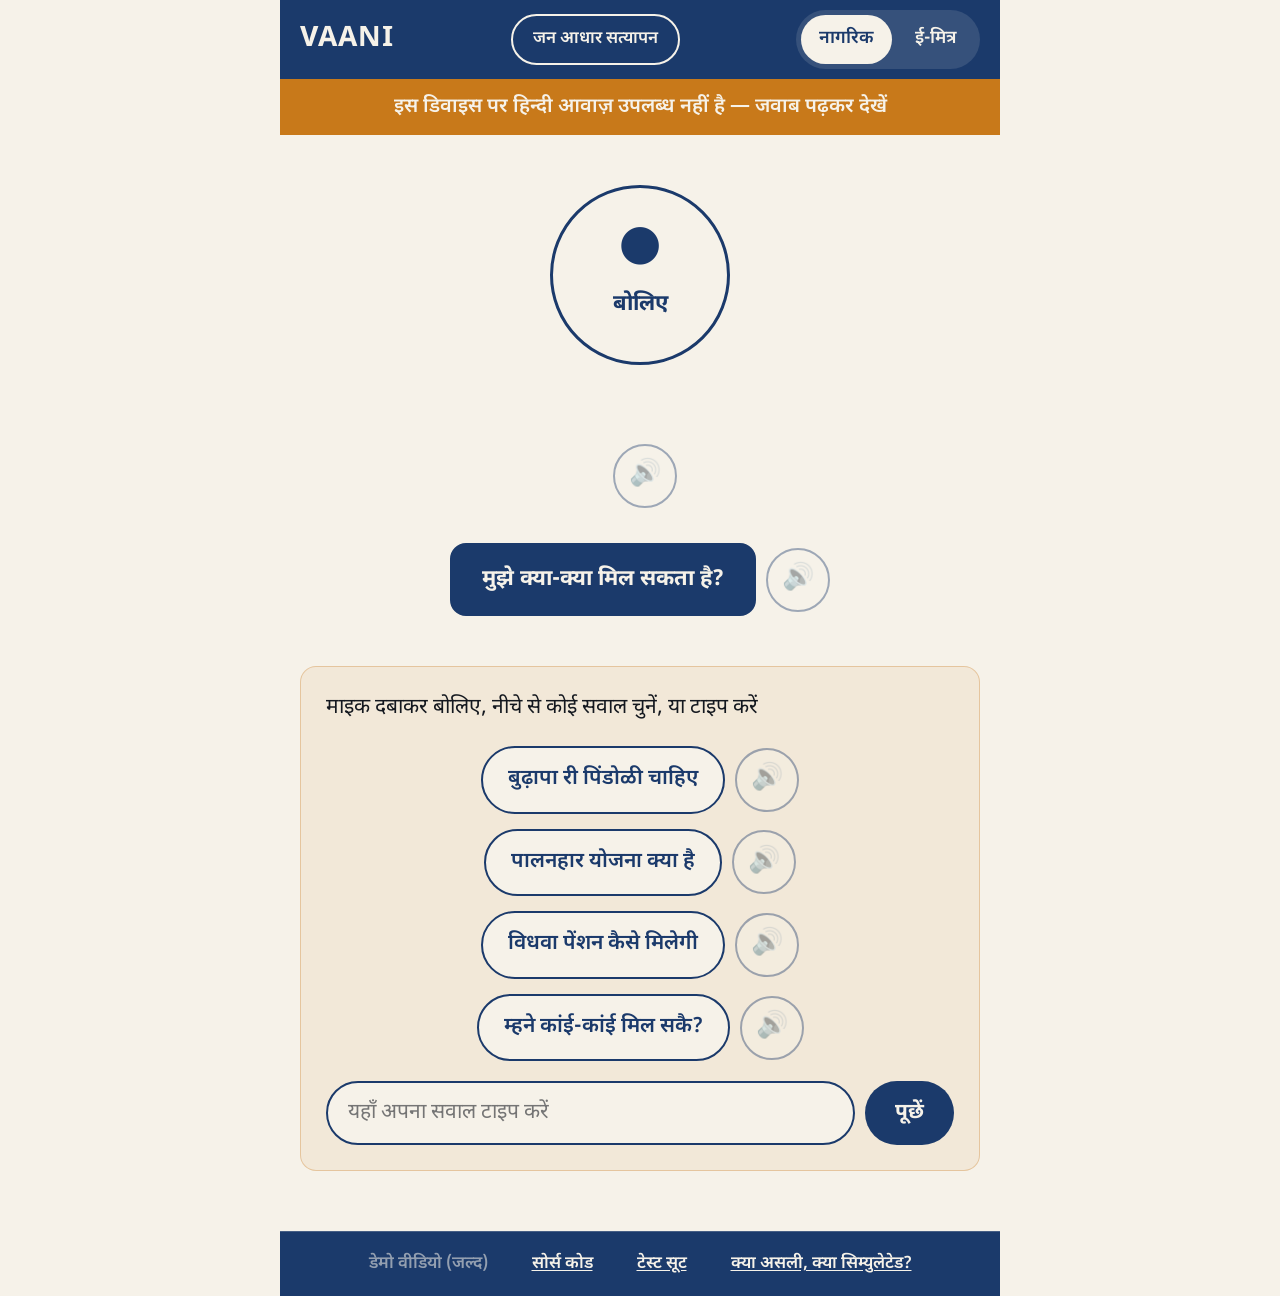
<file: index.html>
<!DOCTYPE html>
<html lang="hi">
<head>
<meta charset="UTF-8">
<meta name="viewport" content="width=device-width, initial-scale=1">
<!-- The app makes no external requests (no CDN, no third-party API, no
     analytics) — every script, style, font and fetch target is same-origin,
     so this policy permits only 'self' and should change nothing observable. -->
<meta http-equiv="Content-Security-Policy" content="default-src 'self'; script-src 'self'; style-src 'self'; font-src 'self'; img-src 'self'; connect-src 'self'; object-src 'none'; base-uri 'self'; form-action 'self'">
<title>VAANI — योजना सहायक</title>
<link rel="stylesheet" href="css/vaani.css">
<!-- W2: installable + offline. js/pwa.js registers sw.js, HTTPS-only. -->
<link rel="manifest" href="manifest.webmanifest">
<link rel="icon" href="assets/icons/icon.svg" type="image/svg+xml">
<meta name="theme-color" content="#1B3A6B">
</head>
<body>
<div class="app-shell">
  <header class="app-header">
    <div class="app-header__brand">VAANI</div>
    <button type="button" id="janaadhaar-trigger" class="janaadhaar-trigger-btn">जन आधार सत्यापन</button>
    <div class="app-header__mode-toggle" role="group" aria-label="मोड चुनें">
      <button type="button" class="mode-btn mode-btn--active" id="mode-citizen" aria-pressed="true">नागरिक</button>
      <button type="button" class="mode-btn" id="mode-emitra" aria-pressed="false">ई-मित्र</button>
    </div>
  </header>

  <!-- S1: shown only when no Hindi-capable TTS voice is detected on this
       device — js/speech.js decides, js/app.js toggles this and disables
       every speaker button rather than letting them play unintelligible
       audio. All response text is still shown regardless. -->
  <p id="tts-degraded-notice" class="tts-degraded-notice" hidden>इस डिवाइस पर हिन्दी आवाज़ उपलब्ध नहीं है — जवाब पढ़कर देखें</p>

  <main class="app-main">
    <section class="mic-hero">
      <button type="button" id="mic-button" class="mic-button" aria-label="बोलने के लिए दबाएँ">
        <span class="mic-button__icon" aria-hidden="true">●</span>
        <span class="mic-button__label">बोलिए</span>
      </button>

      <!-- S2: announced (and shown) only while actively listening, so a
           user who can't see the mic-ring animation still gets a clear
           state cue — paired with the start/stop beeps from js/speech.js. -->
      <p id="mic-status" class="mic-status" aria-live="polite"></p>

      <div class="transcript-block">
        <p id="transcript-line" class="transcript-line" aria-live="polite"></p>
        <button type="button" class="speaker-btn" data-speak-target="#transcript-line" aria-label="सुनिए">🔊</button>
      </div>

      <div id="normalisation-block" class="normalisation-block" hidden>
        <p class="normalisation-line">
          <span class="normalisation-line__arrow" aria-hidden="true">↓</span>
          समझा गया: <span id="normalisation-line" class="normalisation-line__text"></span>
        </p>
        <button type="button" class="speaker-btn" data-speak-target="#normalisation-line" aria-label="सुनिए">🔊</button>
      </div>

      <div class="discovery-entry">
        <button type="button" id="discovery-entry-btn" class="discovery-entry-btn">मुझे क्या-क्या मिल सकता है?</button>
        <button type="button" class="speaker-btn" data-speak-target="#discovery-entry-btn" aria-label="सुनिए">🔊</button>
      </div>
    </section>

    <section id="clarification-chips" class="clarification-chips" hidden aria-live="polite">
      <!-- populated later: low-confidence candidate schemes / missing-slot options -->
    </section>

    <section id="fallback-panel" class="fallback-panel">
      <p class="fallback-panel__message" id="fallback-message">माइक दबाकर बोलिए, नीचे से कोई सवाल चुनें, या टाइप करें</p>
      <div class="fallback-chips" id="fallback-chips" aria-label="नमूना सवाल"></div>
      <form id="typed-input-form" class="typed-input-form">
        <label for="typed-input" class="sr-only">अपना सवाल टाइप करें</label>
        <input type="text" id="typed-input" class="typed-input" placeholder="यहाँ अपना सवाल टाइप करें">
        <button type="submit" class="typed-input__submit">पूछें</button>
      </form>
    </section>

    <section id="verdict-card" class="verdict-card" hidden aria-live="polite">
      <div class="verdict-card__header">
        <span id="verdict-icon" class="verdict-card__icon" aria-hidden="true"></span>
        <h2 id="verdict-title" class="verdict-card__title"></h2>
        <button type="button" class="speaker-btn" data-speak-target="#verdict-title" aria-label="सुनिए">🔊</button>
      </div>
      <p id="verdict-scheme-name" class="verdict-card__scheme-name"></p>
      <div id="document-cards" class="document-cards"></div>
      <p id="verdict-citation" class="verdict-card__citation"></p>
      <!-- W1: plain-text summary via https://wa.me/?text= — no API, no
           key, no backend. js/app.js sets the click handler per render. -->
      <button type="button" id="verdict-share-btn" class="whatsapp-share-btn">व्हाट्सएप पर भेजें</button>
    </section>

    <!-- D5: discovery flow's ranked result — three groups, eligible expanded
         with full verdict cards, needs-more-info as tappable questions,
         not-eligible collapsed by default. -->
    <section id="discovery-results" class="discovery-results" hidden aria-live="polite">
      <div class="discovery-group">
        <h2 id="discovery-eligible-heading" class="discovery-group__heading"></h2>
        <!-- W1: shares a summary of every eligible scheme in one message —
             separate from each card's own share button below. -->
        <button type="button" id="discovery-share-all-btn" class="whatsapp-share-btn" hidden>सभी पात्र योजनाएं व्हाट्सएप पर भेजें</button>
        <div id="discovery-eligible-cards" class="discovery-eligible-cards"></div>
      </div>

      <div class="discovery-group">
        <h2 id="discovery-needinfo-heading" class="discovery-group__heading"></h2>
        <div id="discovery-needinfo-list" class="discovery-needinfo-list"></div>
      </div>

      <div id="discovery-nearmiss-group" class="discovery-group" hidden>
        <h2 id="discovery-nearmiss-heading" class="discovery-group__heading"></h2>
        <div id="discovery-nearmiss-list" class="discovery-nearmiss-list"></div>
      </div>

      <div class="discovery-group">
        <button type="button" id="discovery-noteligible-toggle" class="discovery-group__heading discovery-group__heading--toggle" aria-expanded="false"></button>
        <div id="discovery-noteligible-list" class="discovery-noteligible-list" hidden></div>
      </div>
    </section>
  </main>

  <section id="operator-view" class="operator-view" hidden aria-label="ई-मित्र संचालक दृश्य">
    <div class="operator-view__toolbar">
      <span id="operator-timer" class="operator-timer">सत्र समय: —</span>
      <span class="operator-hint">Space = सुनें · Esc = रीसेट</span>
    </div>

    <section class="operator-panel" aria-label="ट्रांसक्रिप्ट">
      <h3>ट्रांसक्रिप्ट</h3>
      <p><strong>Raw:</strong> <span id="operator-raw-transcript">—</span></p>
      <p><strong>Normalised:</strong> <span id="operator-normalised-transcript">—</span></p>
    </section>

    <section class="operator-panel" aria-label="स्लॉट तालिका">
      <h3>स्लॉट (संपादन योग्य)</h3>
      <table class="operator-slot-table">
        <thead><tr><th>स्लॉट</th><th>मान</th></tr></thead>
        <tbody id="operator-slot-table-body"></tbody>
      </table>
    </section>

    <section class="operator-panel" aria-label="योजना पात्रता सूची">
      <h3>सभी योजनाएं — पात्रता विवरण</h3>
      <div class="operator-schemes-table-wrapper">
        <table class="operator-schemes-table">
          <thead><tr><th>योजना</th><th>निर्णय</th><th>विवरण</th><th>स्रोत</th></tr></thead>
          <tbody id="operator-schemes-table-body"></tbody>
        </table>
      </div>
    </section>

    <button type="button" id="operator-print-btn" class="operator-print-btn">चेकलिस्ट प्रिंट करें (Ctrl+P)</button>
  </section>

  <div id="operator-print-area" class="operator-print-area"></div>

  <footer class="app-footer">
    <!-- TODO before submission: this video link is pending a real URL. Replace the <span data-pending> below with a proper <a href="..."> once the demo video is recorded and uploaded. -->
    <span class="app-footer__link app-footer__link--pending" data-pending="true" aria-disabled="true">डेमो वीडियो (जल्द)</span>
    <a class="app-footer__link" href="https://github.com/yodevstudio/vaani" target="_blank" rel="noopener noreferrer">सोर्स कोड</a>
    <a class="app-footer__link" href="tests/eligibility.test.html" target="_blank" rel="noopener noreferrer">टेस्ट सूट</a>
    <button type="button" id="disclosure-trigger" class="app-footer__link app-footer__link--btn">क्या असली, क्या सिम्युलेटेड?</button>
  </footer>
</div>

<div id="janaadhaar-modal" class="janaadhaar-modal" hidden role="dialog" aria-label="जन आधार सत्यापन">
  <div class="janaadhaar-modal__content">
    <!-- B4: text injected from js/janaadhaar-sim.js's SIMULATED_BANNER_TEXT export — the one non-dismissible disclosure this simulator must always carry, kept in one place so this markup and that string can't drift apart. -->
    <p id="janaadhaar-banner" class="janaadhaar-banner"></p>

    <div class="janaadhaar-modal__header">
      <h2>जन आधार सत्यापन (सिम्युलेटेड)</h2>
      <button type="button" id="janaadhaar-close" class="janaadhaar-close-btn" aria-label="बंद करें">✕ बंद करें</button>
    </div>

    <div class="janaadhaar-error-force">
      <label for="janaadhaar-error-select">त्रुटि कोड बाध्य करें / force error code (परीक्षण हेतु):</label>
      <!-- P5: options populated at init time by initJanAadhaar() from
           DOCUMENTED_RESPONSE_CODES in js/janaadhaar-sim.js, so this list
           can't drift out of sync with what that module actually documents. -->
      <select id="janaadhaar-error-select"></select>
    </div>

    <div id="janaadhaar-error" class="janaadhaar-error" hidden></div>

    <section class="janaadhaar-step">
      <h3>चरण 1 — सदस्य सूची / member-list</h3>
      <label for="janaadhaar-jan-id">जन आधार ID</label>
      <input type="text" id="janaadhaar-jan-id" list="janaadhaar-mock-ids" value="JANID-DEMO-0001">
      <datalist id="janaadhaar-mock-ids">
        <option value="JANID-DEMO-0001"></option>
        <option value="JANID-DEMO-0002"></option>
      </datalist>
      <button type="button" id="janaadhaar-fetch-btn" class="chip-btn">सदस्य सूची लाएं</button>
      <div id="janaadhaar-members" class="janaadhaar-members"></div>
    </section>

    <section id="janaadhaar-step2" class="janaadhaar-step" hidden>
      <h3>चरण 2 — OTP भेजें / generate-otp</h3>
      <button type="button" id="janaadhaar-otp-btn" class="chip-btn">OTP भेजें</button>
    </section>

    <section id="janaadhaar-step3" class="janaadhaar-step" hidden>
      <h3>चरण 3 — OTP सत्यापन / validate-otp</h3>
      <p>डेमो OTP (सिम्युलेटेड, कोई वास्तविक SMS नहीं भेजा गया): <strong id="janaadhaar-demo-otp"></strong></p>
      <label for="janaadhaar-otp-input">OTP दर्ज करें</label>
      <input type="text" id="janaadhaar-otp-input">
      <button type="button" id="janaadhaar-validate-btn" class="chip-btn">सत्यापित करें</button>
    </section>

    <div id="janaadhaar-result" class="janaadhaar-result" hidden></div>

    <details class="janaadhaar-log-details">
      <summary>अनुरोध/प्रतिक्रिया envelopes देखें (तकनीकी विवरण / technical detail)</summary>
      <div id="janaadhaar-log"></div>
    </details>
  </div>
</div>

<div id="disclosure-modal" class="disclosure-modal" hidden role="dialog" aria-label="क्या असली है, क्या सिम्युलेटेड है">
  <div class="disclosure-modal__content">
    <div class="disclosure-modal__header">
      <h2>क्या असली है, क्या सिम्युलेटेड है</h2>
      <button type="button" id="disclosure-close" class="janaadhaar-close-btn" aria-label="बंद करें">✕ बंद करें</button>
    </div>

    <div class="disclosure-columns">
      <div class="disclosure-column disclosure-column--live">
        <h3>✅ जो असली है / LIVE</h3>
        <ul id="disclosure-live-list"></ul>
      </div>
      <div class="disclosure-column disclosure-column--simulated">
        <h3>🧪 जो सिम्युलेटेड है / SIMULATED</h3>
        <ul id="disclosure-simulated-list"></ul>
      </div>
    </div>

    <p class="disclosure-footer">
      <a href="tests/eligibility.test.html" target="_blank" rel="noopener noreferrer">पात्रता इंजन परीक्षण देखें / view eligibility engine tests</a>
    </p>
  </div>
</div>

<script type="module" src="js/app.js"></script>
</body>
</html>
</file>
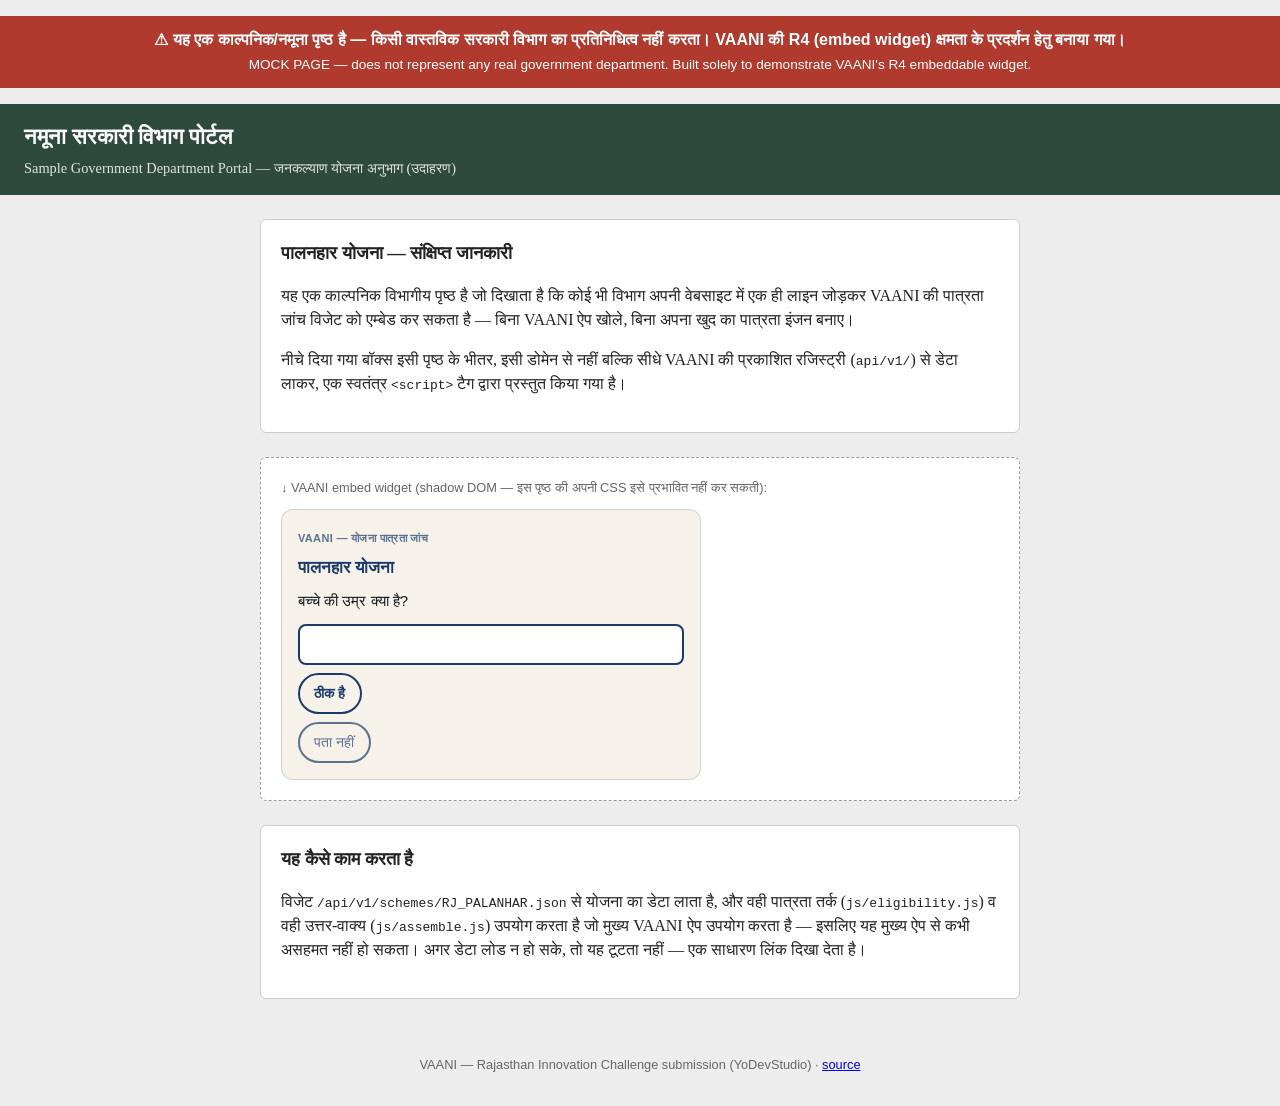
<file: demo/department-page.html>
<!DOCTYPE html>
<html lang="hi">
<head>
<meta charset="UTF-8">
<meta name="viewport" content="width=device-width, initial-scale=1">
<title>नमूना विभाग पोर्टल (काल्पनिक उदाहरण) — VAANI R4 डेमो</title>
<style>
  /* Deliberately NOT VAANI's design tokens — a different font, a
     different colour scheme — so the embedded widget's shadow-DOM
     styling visibly survives contact with a host page that looks
     nothing like VAANI. That contrast is the point of this demo. */
  body {
    font-family: Georgia, 'Noto Sans Devanagari', serif;
    background: #EDEDED;
    color: #222;
    margin: 0;
    line-height: 1.5;
  }
  .mock-banner {
    background: #B03A2E;
    color: #fff;
    text-align: center;
    font-weight: bold;
    padding: 0.75rem 1rem;
    font-family: sans-serif;
  }
  header {
    background: #2E4A3D;
    color: #fff;
    padding: 1rem 1.5rem;
  }
  header h1 { margin: 0; font-size: 1.4rem; }
  header p { margin: 0.25rem 0 0; opacity: 0.85; font-size: 0.9rem; }
  main {
    max-width: 760px;
    margin: 0 auto;
    padding: 1.5rem;
    display: flex;
    flex-direction: column;
    gap: 1.5rem;
  }
  .card {
    background: #fff;
    border: 1px solid #ccc;
    border-radius: 6px;
    padding: 1.25rem;
  }
  .card h2 { margin-top: 0; font-size: 1.15rem; }
  .embed-slot {
    background: #fff;
    border: 1px dashed #999;
    border-radius: 6px;
    padding: 1.25rem;
  }
  .embed-slot__label {
    font-family: sans-serif;
    font-size: 0.8rem;
    color: #666;
    margin: 0 0 0.75rem;
  }
  footer {
    text-align: center;
    font-size: 0.8rem;
    color: #666;
    padding: 2rem 1rem;
    font-family: sans-serif;
  }
</style>
</head>
<body>

<p class="mock-banner">⚠ यह एक काल्पनिक/नमूना पृष्ठ है — किसी वास्तविक सरकारी विभाग का प्रतिनिधित्व नहीं करता। VAANI की R4 (embed widget) क्षमता के प्रदर्शन हेतु बनाया गया।<br>
<span style="font-weight:normal; font-size:0.85em;">MOCK PAGE — does not represent any real government department. Built solely to demonstrate VAANI's R4 embeddable widget.</span></p>

<header>
  <h1>नमूना सरकारी विभाग पोर्टल</h1>
  <p>Sample Government Department Portal — जनकल्याण योजना अनुभाग (उदाहरण)</p>
</header>

<main>
  <section class="card">
    <h2>पालनहार योजना — संक्षिप्त जानकारी</h2>
    <p>यह एक काल्पनिक विभागीय पृष्ठ है जो दिखाता है कि कोई भी विभाग अपनी वेबसाइट में एक ही लाइन जोड़कर VAANI की पात्रता जांच विजेट को एम्बेड कर सकता है — बिना VAANI ऐप खोले, बिना अपना खुद का पात्रता इंजन बनाए।</p>
    <p>नीचे दिया गया बॉक्स इसी पृष्ठ के भीतर, इसी डोमेन से नहीं बल्कि सीधे VAANI की प्रकाशित रजिस्ट्री (<code>api/v1/</code>) से डेटा लाकर, एक स्वतंत्र <code>&lt;script&gt;</code> टैग द्वारा प्रस्तुत किया गया है।</p>
  </section>

  <section class="embed-slot">
    <p class="embed-slot__label">↓ VAANI embed widget (shadow DOM — इस पृष्ठ की अपनी CSS इसे प्रभावित नहीं कर सकती):</p>

    <!-- R4: the entire integration is this one line. -->
    <script src="../embed/vaani-embed.js" data-scheme="RJ_PALANHAR"></script>

  </section>

  <section class="card">
    <h2>यह कैसे काम करता है</h2>
    <p>विजेट <code>/api/v1/schemes/RJ_PALANHAR.json</code> से योजना का डेटा लाता है, और वही पात्रता तर्क (<code>js/eligibility.js</code>) व वही उत्तर-वाक्य (<code>js/assemble.js</code>) उपयोग करता है जो मुख्य VAANI ऐप उपयोग करता है — इसलिए यह मुख्य ऐप से कभी असहमत नहीं हो सकता। अगर डेटा लोड न हो सके, तो यह टूटता नहीं — एक साधारण लिंक दिखा देता है।</p>
  </section>
</main>

<footer>
  VAANI — Rajasthan Innovation Challenge submission (YoDevStudio) · <a href="https://github.com/yodevstudio/vaani">source</a>
</footer>

</body>
</html>
</file>
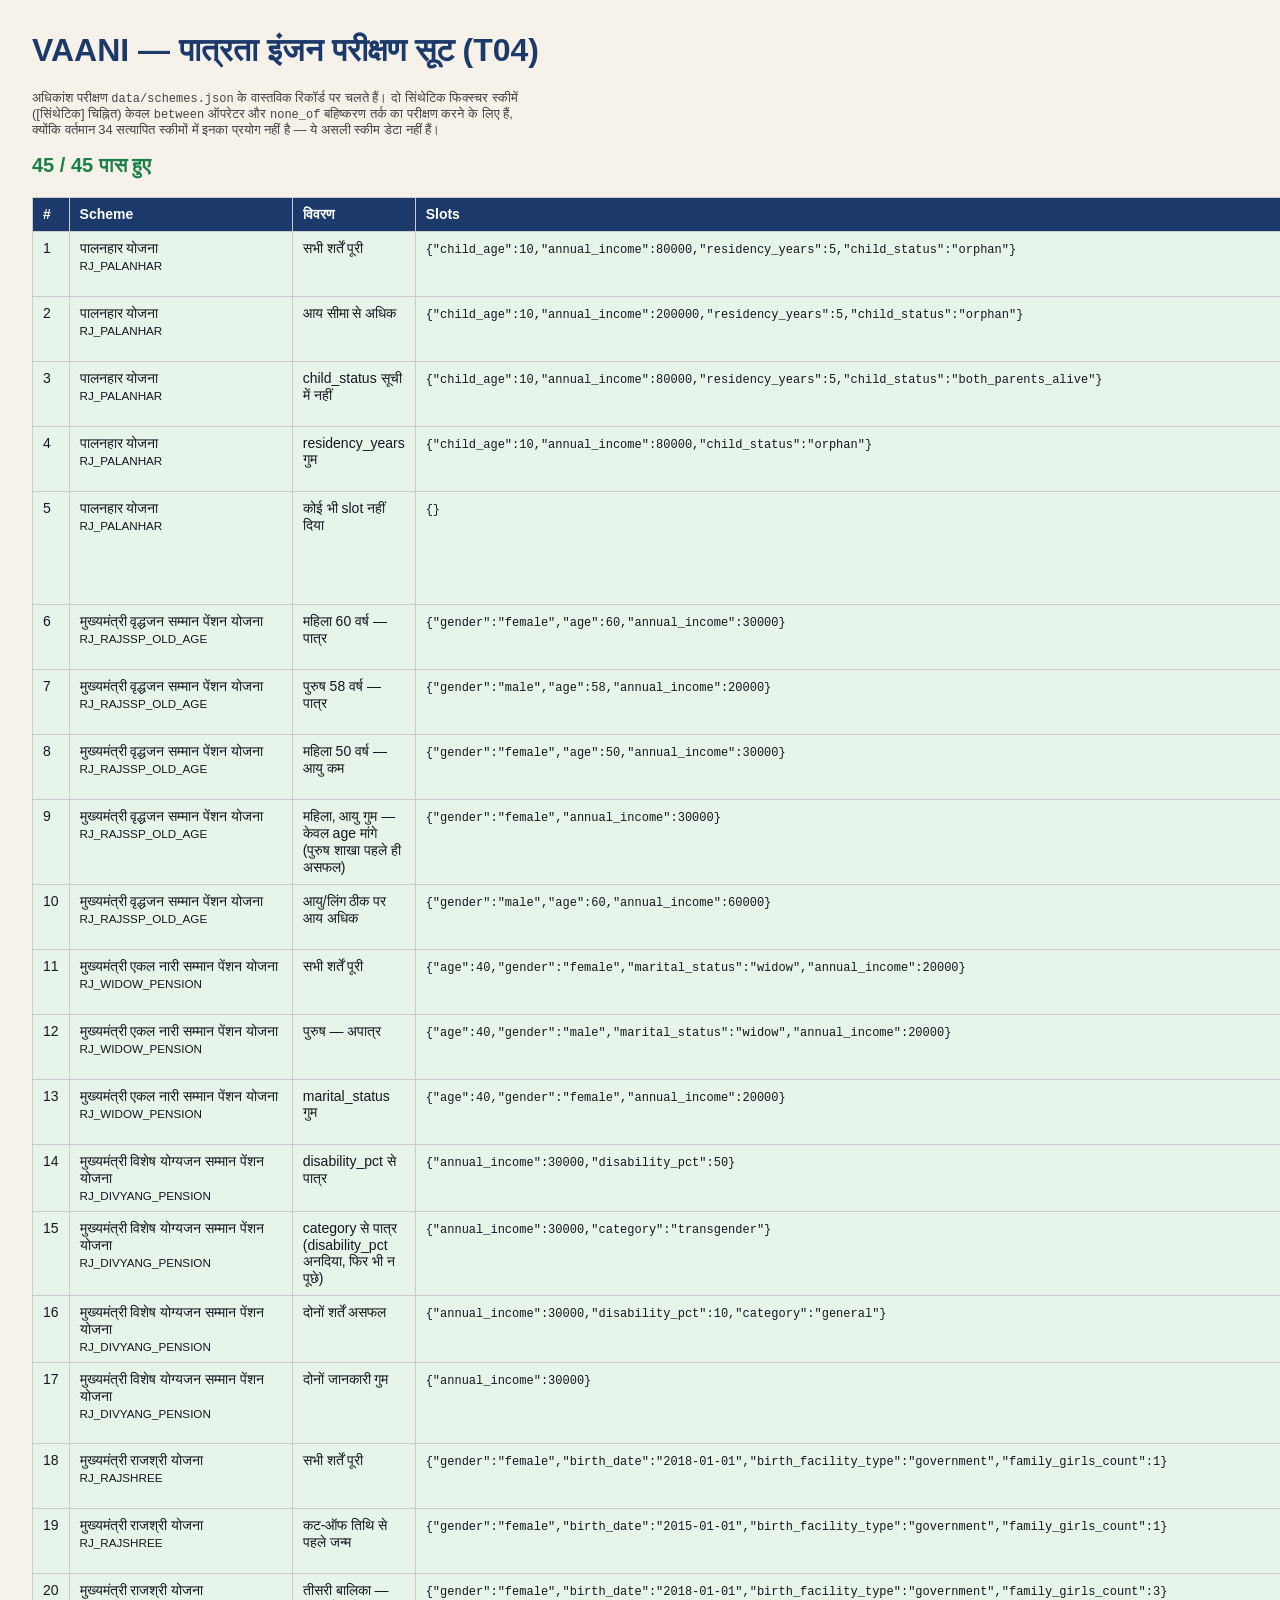
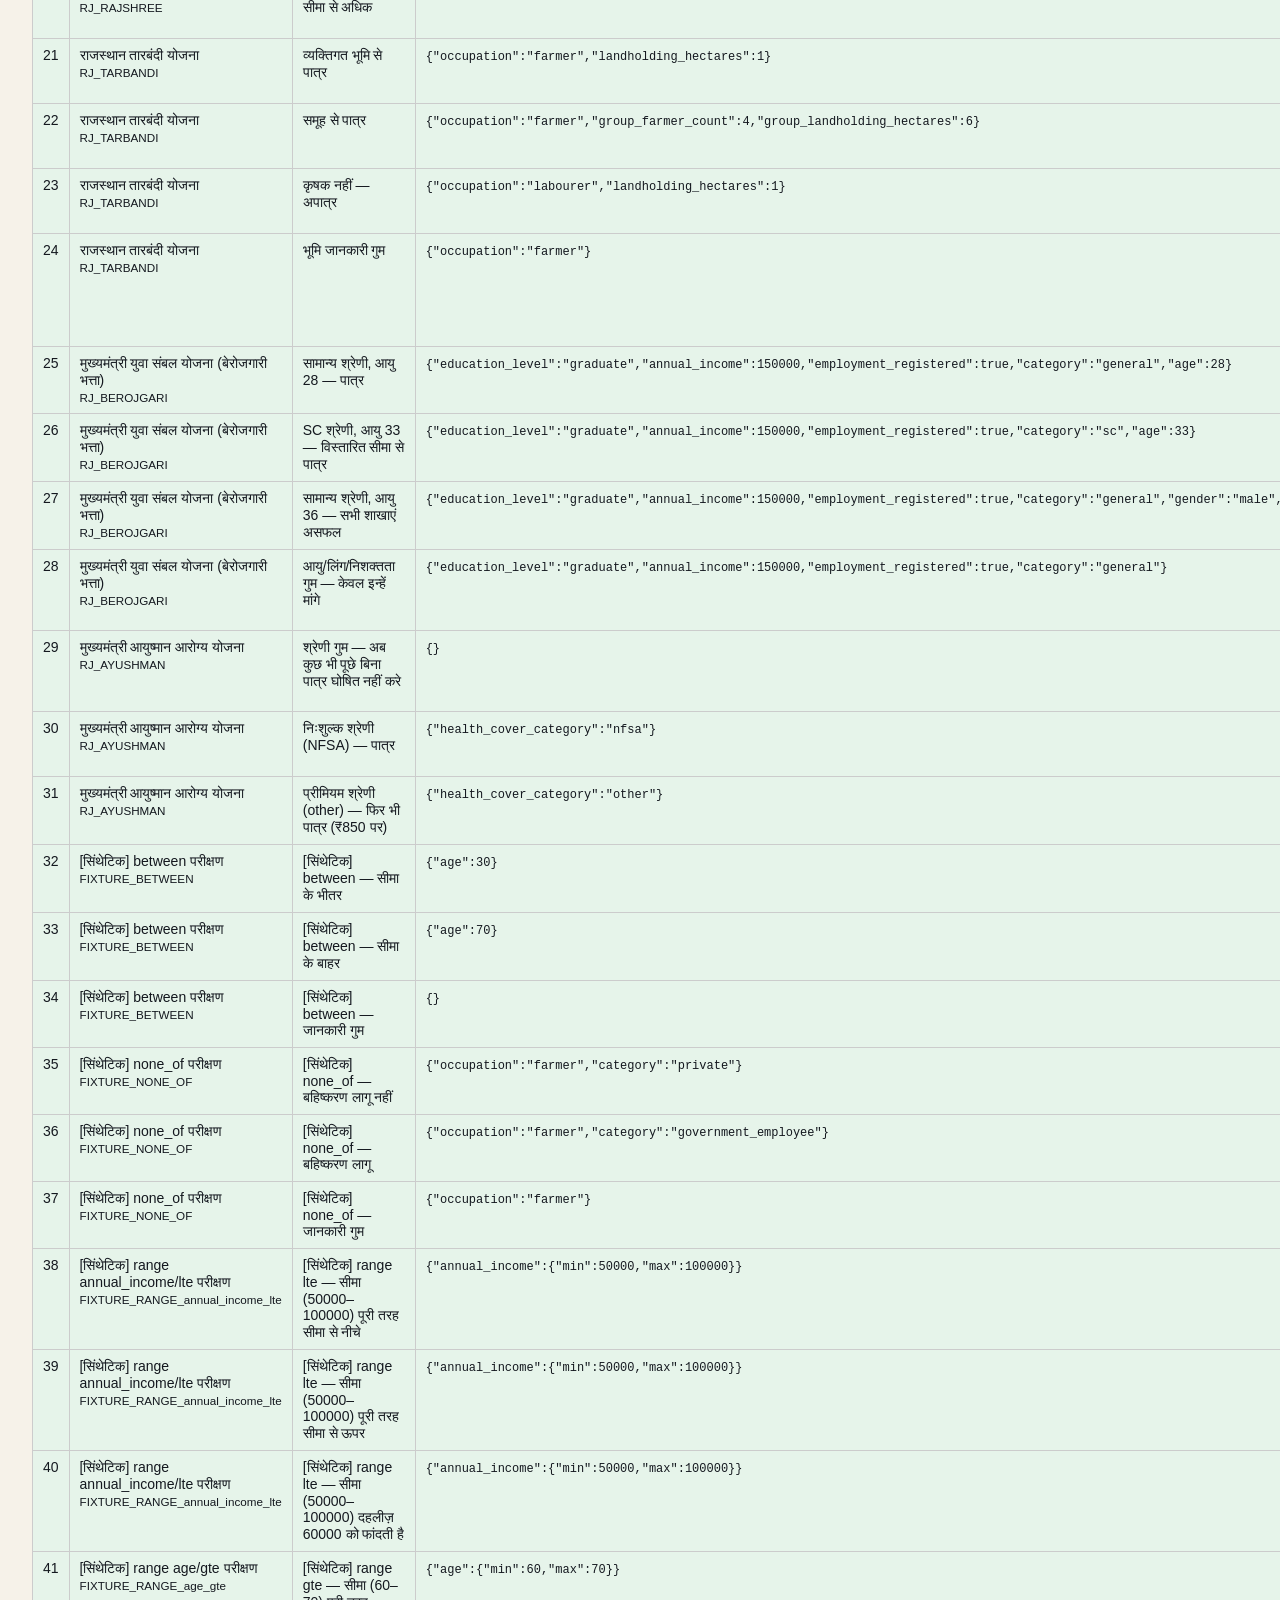
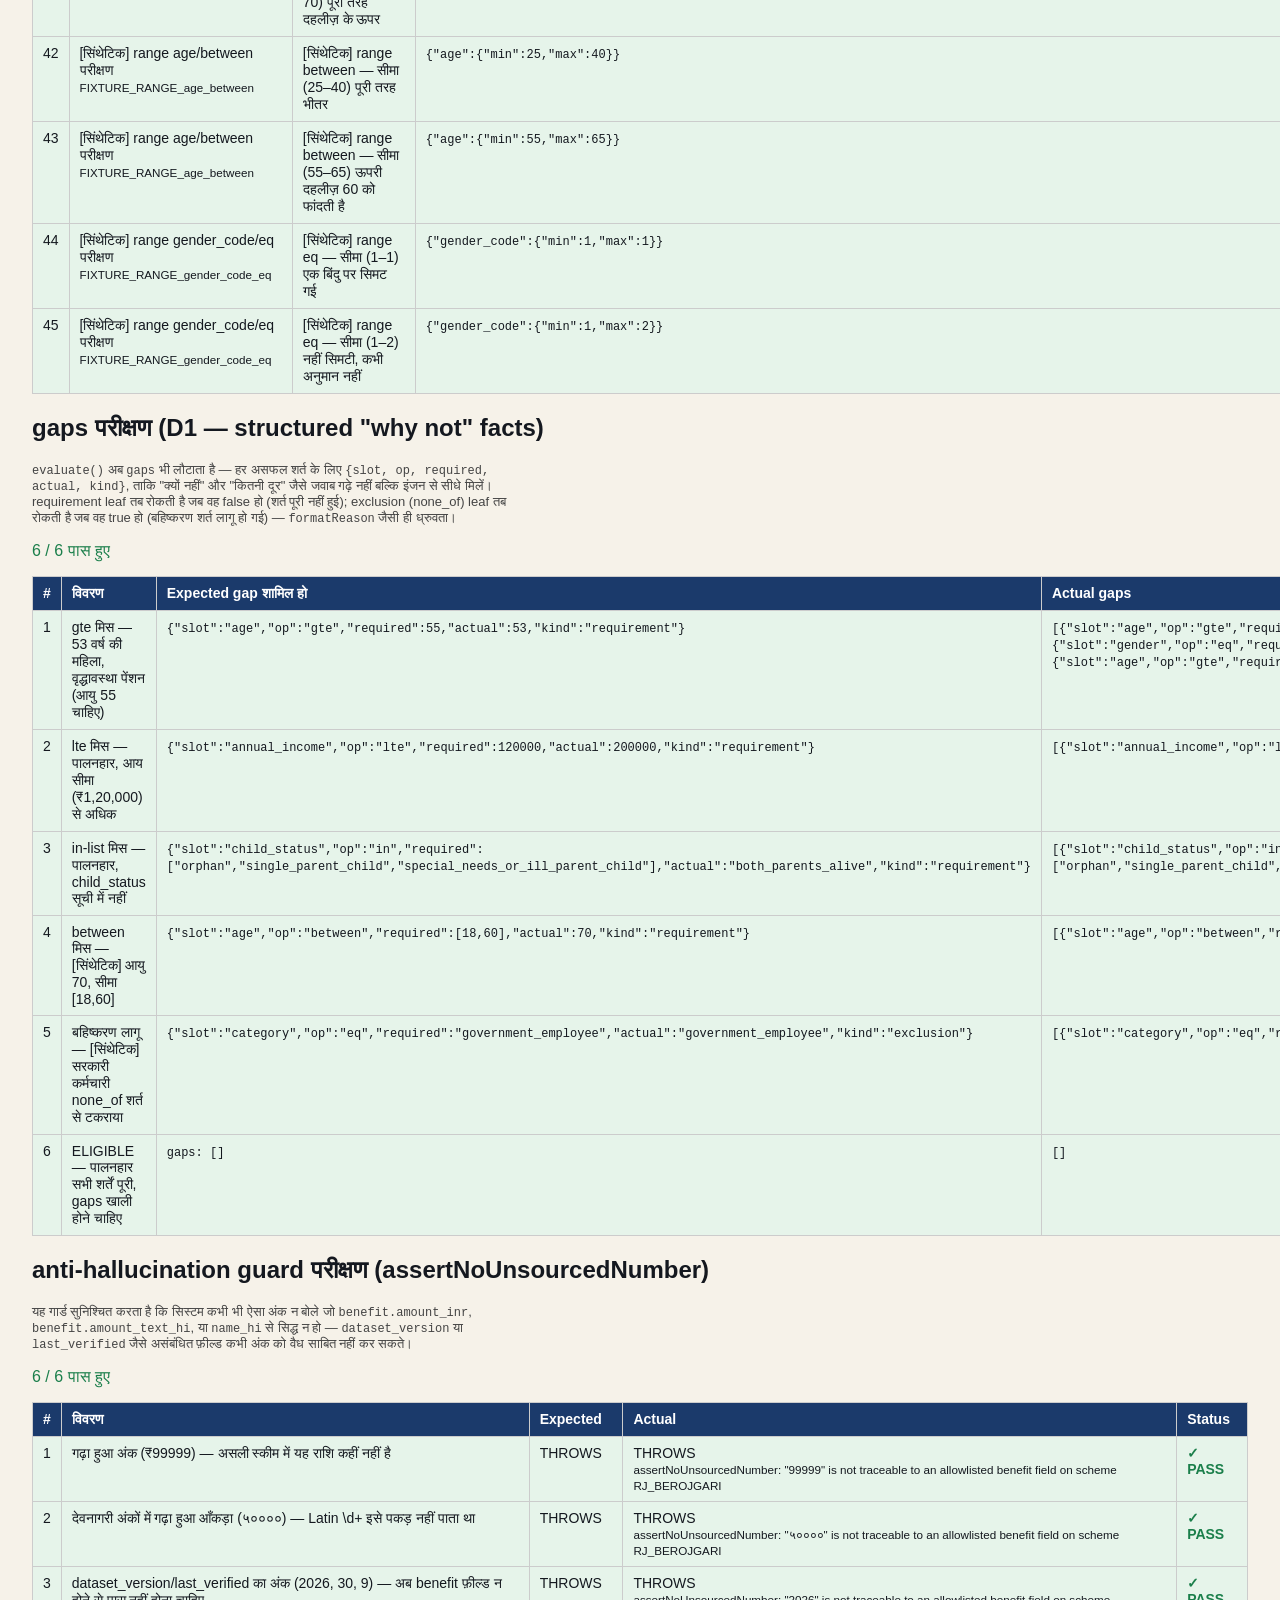
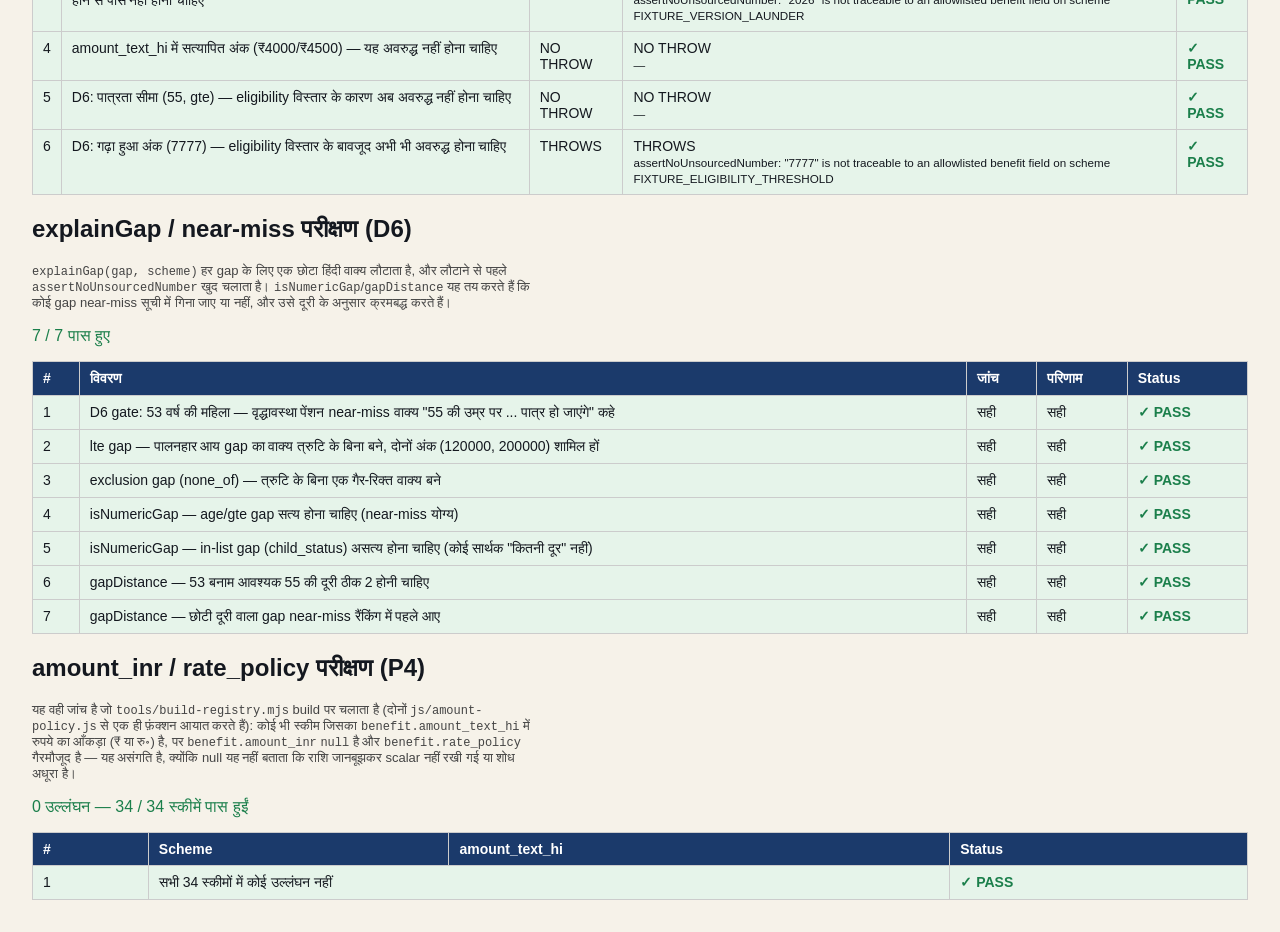
<file: tests/eligibility.test.html>
<!DOCTYPE html>
<html lang="hi">
<head>
<meta charset="UTF-8">
<title>VAANI — पात्रता इंजन परीक्षण (Eligibility Engine Tests)</title>
<style>
  body { font-family: 'Segoe UI', sans-serif; margin: 2rem; background: #F6F2E9; color: #14181F; }
  h1 { color: #1B3A6B; }
  table { border-collapse: collapse; width: 100%; margin-top: 1rem; font-size: 14px; }
  th, td { border: 1px solid #ccc; padding: 8px 10px; text-align: left; vertical-align: top; }
  th { background: #1B3A6B; color: #fff; position: sticky; top: 0; }
  tr.pass { background: #e6f4ea; }
  tr.fail { background: #fbe9e7; }
  .pass-badge { color: #1B7F4B; font-weight: bold; }
  .fail-badge { color: #B03A2E; font-weight: bold; }
  #summary { font-size: 20px; font-weight: bold; margin-top: 1rem; }
  code { font-size: 12px; }
  .note { font-size: 13px; color: #444; max-width: 70ch; }
</style>
</head>
<body>
<h1>VAANI — पात्रता इंजन परीक्षण सूट (T04)</h1>
<p class="note">
  अधिकांश परीक्षण <code>data/schemes.json</code> के वास्तविक रिकॉर्ड पर चलते हैं।
  दो सिंथेटिक फिक्स्चर स्कीमें ([सिंथेटिक] चिह्नित) केवल <code>between</code> ऑपरेटर और
  <code>none_of</code> बहिष्करण तर्क का परीक्षण करने के लिए हैं, क्योंकि वर्तमान 34 सत्यापित
  स्कीमों में इनका प्रयोग नहीं है — ये असली स्कीम डेटा नहीं हैं।
</p>
<p id="summary">चल रहा है...</p>
<table>
  <thead><tr><th>#</th><th>Scheme</th><th>विवरण</th><th>Slots</th><th>Expected</th><th>Actual</th><th>Status</th></tr></thead>
  <tbody id="results-body"></tbody>
</table>

<h2>gaps परीक्षण (D1 — structured "why not" facts)</h2>
<p class="note">
  <code>evaluate()</code> अब <code>gaps</code> भी लौटाता है — हर असफल शर्त के लिए <code>{slot, op, required, actual, kind}</code>,
  ताकि "क्यों नहीं" और "कितनी दूर" जैसे जवाब गढ़े नहीं बल्कि इंजन से सीधे मिलें। requirement leaf तब रोकती है जब वह false हो
  (शर्त पूरी नहीं हुई); exclusion (none_of) leaf तब रोकती है जब वह true हो (बहिष्करण शर्त लागू हो गई) — <code>formatReason</code> जैसी ही ध्रुवता।
</p>
<p id="gaps-summary">चल रहा है...</p>
<table>
  <thead><tr><th>#</th><th>विवरण</th><th>Expected gap शामिल हो</th><th>Actual gaps</th><th>Status</th></tr></thead>
  <tbody id="gaps-results-body"></tbody>
</table>

<h2>anti-hallucination guard परीक्षण (assertNoUnsourcedNumber)</h2>
<p class="note">
  यह गार्ड सुनिश्चित करता है कि सिस्टम कभी भी ऐसा अंक न बोले जो <code>benefit.amount_inr</code>,
  <code>benefit.amount_text_hi</code>, या <code>name_hi</code> से सिद्ध न हो — <code>dataset_version</code>
  या <code>last_verified</code> जैसे असंबंधित फ़ील्ड कभी अंक को वैध साबित नहीं कर सकते।
</p>
<p id="guard-summary">चल रहा है...</p>
<table>
  <thead><tr><th>#</th><th>विवरण</th><th>Expected</th><th>Actual</th><th>Status</th></tr></thead>
  <tbody id="guard-results-body"></tbody>
</table>

<h2>explainGap / near-miss परीक्षण (D6)</h2>
<p class="note">
  <code>explainGap(gap, scheme)</code> हर gap के लिए एक छोटा हिंदी वाक्य लौटाता है, और लौटाने से पहले
  <code>assertNoUnsourcedNumber</code> खुद चलाता है। <code>isNumericGap</code>/<code>gapDistance</code> यह तय करते हैं
  कि कोई gap near-miss सूची में गिना जाए या नहीं, और उसे दूरी के अनुसार क्रमबद्ध करते हैं।
</p>
<p id="explaingap-summary">चल रहा है...</p>
<table>
  <thead><tr><th>#</th><th>विवरण</th><th>जांच</th><th>परिणाम</th><th>Status</th></tr></thead>
  <tbody id="explaingap-results-body"></tbody>
</table>

<h2>amount_inr / rate_policy परीक्षण (P4)</h2>
<p class="note">
  यह वही जांच है जो <code>tools/build-registry.mjs</code> build पर चलाता है (दोनों
  <code>js/amount-policy.js</code> से एक ही फ़ंक्शन आयात करते हैं): कोई भी स्कीम जिसका
  <code>benefit.amount_text_hi</code> में रुपये का आँकड़ा (₹ या रु॰) है, पर
  <code>benefit.amount_inr</code> <code>null</code> है और <code>benefit.rate_policy</code> गैरमौजूद है — यह
  असंगति है, क्योंकि null यह नहीं बताता कि राशि जानबूझकर scalar नहीं रखी गई या शोध अधूरा है।
</p>
<p id="amountpolicy-summary">चल रहा है...</p>
<table>
  <thead><tr><th>#</th><th>Scheme</th><th>amount_text_hi</th><th>Status</th></tr></thead>
  <tbody id="amountpolicy-results-body"></tbody>
</table>

<script type="module">
import { evaluate } from '../js/eligibility.js';
import { assertNoUnsourcedNumber, explainGap, isNumericGap, gapDistance } from '../js/assemble.js';
import { findAmountPolicyViolations } from '../js/amount-policy.js';

async function loadSchemes() {
  const res = await fetch('../data/schemes.json');
  return res.json();
}

function findScheme(schemes, id) {
  const s = schemes.find((s) => s.scheme_id === id);
  if (!s) throw new Error(`Scheme not found in data/schemes.json: ${id}`);
  return s;
}

const FIXTURE_BETWEEN = {
  scheme_id: 'FIXTURE_BETWEEN',
  name_hi: '[सिंथेटिक] between परीक्षण',
  eligibility: { all_of: [{ slot: 'age', op: 'between', value: [18, 60] }], any_of: [], none_of: [] }
};
const FIXTURE_NONE_OF = {
  scheme_id: 'FIXTURE_NONE_OF',
  name_hi: '[सिंथेटिक] none_of परीक्षण',
  eligibility: {
    all_of: [{ slot: 'occupation', op: 'eq', value: 'farmer' }],
    any_of: [],
    none_of: [{ slot: 'category', op: 'eq', value: 'government_employee' }]
  }
};

// D2 — a single-condition fixture per {slot, op, value}, for testing
// range-valued slots ({min, max}) against each operator in isolation.
function rangeFixture(slot, op, value) {
  return {
    scheme_id: `FIXTURE_RANGE_${slot}_${op}`,
    name_hi: `[सिंथेटिक] range ${slot}/${op} परीक्षण`,
    eligibility: { all_of: [{ slot, op, value }], any_of: [], none_of: [] },
  };
}

async function run() {
  const schemes = await loadSchemes();

  const cases = [
    // RJ_PALANHAR — all_of only, operators lte/gte/in
    { scheme: findScheme(schemes, 'RJ_PALANHAR'), desc: 'सभी शर्तें पूरी', slots: { child_age: 10, annual_income: 80000, residency_years: 5, child_status: 'orphan' }, expect: 'ELIGIBLE' },
    { scheme: findScheme(schemes, 'RJ_PALANHAR'), desc: 'आय सीमा से अधिक', slots: { child_age: 10, annual_income: 200000, residency_years: 5, child_status: 'orphan' }, expect: 'NOT_ELIGIBLE' },
    { scheme: findScheme(schemes, 'RJ_PALANHAR'), desc: 'child_status सूची में नहीं', slots: { child_age: 10, annual_income: 80000, residency_years: 5, child_status: 'both_parents_alive' }, expect: 'NOT_ELIGIBLE' },
    { scheme: findScheme(schemes, 'RJ_PALANHAR'), desc: 'residency_years गुम', slots: { child_age: 10, annual_income: 80000, child_status: 'orphan' }, expect: 'NEED_MORE_INFO', expectMissing: ['residency_years'] },
    { scheme: findScheme(schemes, 'RJ_PALANHAR'), desc: 'कोई भी slot नहीं दिया', slots: {}, expect: 'NEED_MORE_INFO' },

    // RJ_RAJSSP_OLD_AGE — nested any_of arrays (gender-dependent age threshold)
    { scheme: findScheme(schemes, 'RJ_RAJSSP_OLD_AGE'), desc: 'महिला 60 वर्ष — पात्र', slots: { gender: 'female', age: 60, annual_income: 30000 }, expect: 'ELIGIBLE' },
    { scheme: findScheme(schemes, 'RJ_RAJSSP_OLD_AGE'), desc: 'पुरुष 58 वर्ष — पात्र', slots: { gender: 'male', age: 58, annual_income: 20000 }, expect: 'ELIGIBLE' },
    { scheme: findScheme(schemes, 'RJ_RAJSSP_OLD_AGE'), desc: 'महिला 50 वर्ष — आयु कम', slots: { gender: 'female', age: 50, annual_income: 30000 }, expect: 'NOT_ELIGIBLE' },
    { scheme: findScheme(schemes, 'RJ_RAJSSP_OLD_AGE'), desc: 'महिला, आयु गुम — केवल age मांगे (पुरुष शाखा पहले ही असफल)', slots: { gender: 'female', annual_income: 30000 }, expect: 'NEED_MORE_INFO', expectMissing: ['age'] },
    { scheme: findScheme(schemes, 'RJ_RAJSSP_OLD_AGE'), desc: 'आयु/लिंग ठीक पर आय अधिक', slots: { gender: 'male', age: 60, annual_income: 60000 }, expect: 'NOT_ELIGIBLE' },

    // RJ_WIDOW_PENSION
    { scheme: findScheme(schemes, 'RJ_WIDOW_PENSION'), desc: 'सभी शर्तें पूरी', slots: { age: 40, gender: 'female', marital_status: 'widow', annual_income: 20000 }, expect: 'ELIGIBLE' },
    { scheme: findScheme(schemes, 'RJ_WIDOW_PENSION'), desc: 'पुरुष — अपात्र', slots: { age: 40, gender: 'male', marital_status: 'widow', annual_income: 20000 }, expect: 'NOT_ELIGIBLE' },
    { scheme: findScheme(schemes, 'RJ_WIDOW_PENSION'), desc: 'marital_status गुम', slots: { age: 40, gender: 'female', annual_income: 20000 }, expect: 'NEED_MORE_INFO', expectMissing: ['marital_status'] },

    // RJ_DIVYANG_PENSION — flat (non-nested) any_of
    { scheme: findScheme(schemes, 'RJ_DIVYANG_PENSION'), desc: 'disability_pct से पात्र', slots: { annual_income: 30000, disability_pct: 50 }, expect: 'ELIGIBLE' },
    { scheme: findScheme(schemes, 'RJ_DIVYANG_PENSION'), desc: 'category से पात्र (disability_pct अनदिया, फिर भी न पूछे)', slots: { annual_income: 30000, category: 'transgender' }, expect: 'ELIGIBLE' },
    { scheme: findScheme(schemes, 'RJ_DIVYANG_PENSION'), desc: 'दोनों शर्तें असफल', slots: { annual_income: 30000, disability_pct: 10, category: 'general' }, expect: 'NOT_ELIGIBLE' },
    { scheme: findScheme(schemes, 'RJ_DIVYANG_PENSION'), desc: 'दोनों जानकारी गुम', slots: { annual_income: 30000 }, expect: 'NEED_MORE_INFO', expectMissing: ['disability_pct', 'category'] },

    // RJ_RAJSHREE
    { scheme: findScheme(schemes, 'RJ_RAJSHREE'), desc: 'सभी शर्तें पूरी', slots: { gender: 'female', birth_date: '2018-01-01', birth_facility_type: 'government', family_girls_count: 1 }, expect: 'ELIGIBLE' },
    { scheme: findScheme(schemes, 'RJ_RAJSHREE'), desc: 'कट-ऑफ तिथि से पहले जन्म', slots: { gender: 'female', birth_date: '2015-01-01', birth_facility_type: 'government', family_girls_count: 1 }, expect: 'NOT_ELIGIBLE' },
    { scheme: findScheme(schemes, 'RJ_RAJSHREE'), desc: 'तीसरी बालिका — सीमा से अधिक', slots: { gender: 'female', birth_date: '2018-01-01', birth_facility_type: 'government', family_girls_count: 3 }, expect: 'NOT_ELIGIBLE' },

    // RJ_TARBANDI — any_of mixing a plain condition and a nested AND-group
    { scheme: findScheme(schemes, 'RJ_TARBANDI'), desc: 'व्यक्तिगत भूमि से पात्र', slots: { occupation: 'farmer', landholding_hectares: 1 }, expect: 'ELIGIBLE' },
    { scheme: findScheme(schemes, 'RJ_TARBANDI'), desc: 'समूह से पात्र', slots: { occupation: 'farmer', group_farmer_count: 4, group_landholding_hectares: 6 }, expect: 'ELIGIBLE' },
    { scheme: findScheme(schemes, 'RJ_TARBANDI'), desc: 'कृषक नहीं — अपात्र', slots: { occupation: 'labourer', landholding_hectares: 1 }, expect: 'NOT_ELIGIBLE' },
    { scheme: findScheme(schemes, 'RJ_TARBANDI'), desc: 'भूमि जानकारी गुम', slots: { occupation: 'farmer' }, expect: 'NEED_MORE_INFO' },

    // RJ_BEROJGARI — 4-branch nested any_of
    { scheme: findScheme(schemes, 'RJ_BEROJGARI'), desc: 'सामान्य श्रेणी, आयु 28 — पात्र', slots: { education_level: 'graduate', annual_income: 150000, employment_registered: true, category: 'general', age: 28 }, expect: 'ELIGIBLE' },
    { scheme: findScheme(schemes, 'RJ_BEROJGARI'), desc: 'SC श्रेणी, आयु 33 — विस्तारित सीमा से पात्र', slots: { education_level: 'graduate', annual_income: 150000, employment_registered: true, category: 'sc', age: 33 }, expect: 'ELIGIBLE' },
    { scheme: findScheme(schemes, 'RJ_BEROJGARI'), desc: 'सामान्य श्रेणी, आयु 36 — सभी शाखाएं असफल', slots: { education_level: 'graduate', annual_income: 150000, employment_registered: true, category: 'general', gender: 'male', age: 36, disability_pct: 0 }, expect: 'NOT_ELIGIBLE' },
    { scheme: findScheme(schemes, 'RJ_BEROJGARI'), desc: 'आयु/लिंग/निशक्तता गुम — केवल इन्हें मांगे', slots: { education_level: 'graduate', annual_income: 150000, employment_registered: true, category: 'general' }, expect: 'NEED_MORE_INFO', expectMissing: ['age', 'gender', 'disability_pct'] },

    // RJ_AYUSHMAN — X2: real branch (free category vs ₹850 premium), not a
    // wildcard rubber-stamp. Coverage is near-universal either way, so
    // every known health_cover_category value is ELIGIBLE — but the engine
    // must now actually ask, rather than approving an empty slots object.
    { scheme: findScheme(schemes, 'RJ_AYUSHMAN'), desc: 'श्रेणी गुम — अब कुछ भी पूछे बिना पात्र घोषित नहीं करे', slots: {}, expect: 'NEED_MORE_INFO', expectMissing: ['health_cover_category'] },
    { scheme: findScheme(schemes, 'RJ_AYUSHMAN'), desc: 'निःशुल्क श्रेणी (NFSA) — पात्र', slots: { health_cover_category: 'nfsa' }, expect: 'ELIGIBLE' },
    { scheme: findScheme(schemes, 'RJ_AYUSHMAN'), desc: 'प्रीमियम श्रेणी (other) — फिर भी पात्र (₹850 पर)', slots: { health_cover_category: 'other' }, expect: 'ELIGIBLE' },

    // Synthetic fixture — `between` operator
    { scheme: FIXTURE_BETWEEN, desc: '[सिंथेटिक] between — सीमा के भीतर', slots: { age: 30 }, expect: 'ELIGIBLE' },
    { scheme: FIXTURE_BETWEEN, desc: '[सिंथेटिक] between — सीमा के बाहर', slots: { age: 70 }, expect: 'NOT_ELIGIBLE' },
    { scheme: FIXTURE_BETWEEN, desc: '[सिंथेटिक] between — जानकारी गुम', slots: {}, expect: 'NEED_MORE_INFO', expectMissing: ['age'] },

    // Synthetic fixture — `none_of` exclusion logic
    { scheme: FIXTURE_NONE_OF, desc: '[सिंथेटिक] none_of — बहिष्करण लागू नहीं', slots: { occupation: 'farmer', category: 'private' }, expect: 'ELIGIBLE' },
    { scheme: FIXTURE_NONE_OF, desc: '[सिंथेटिक] none_of — बहिष्करण लागू', slots: { occupation: 'farmer', category: 'government_employee' }, expect: 'NOT_ELIGIBLE' },
    { scheme: FIXTURE_NONE_OF, desc: '[सिंथेटिक] none_of — जानकारी गुम', slots: { occupation: 'farmer' }, expect: 'NEED_MORE_INFO', expectMissing: ['category'] },

    // D2 — range-valued slots ({min, max}), never guessed from a midpoint.
    // lte: the required 3-outcome coverage from the D2 gate (below / above / straddling).
    { scheme: rangeFixture('annual_income', 'lte', 200000), desc: '[सिंथेटिक] range lte — सीमा (50000–100000) पूरी तरह सीमा से नीचे', slots: { annual_income: { min: 50000, max: 100000 } }, expect: 'ELIGIBLE' },
    { scheme: rangeFixture('annual_income', 'lte', 48000), desc: '[सिंथेटिक] range lte — सीमा (50000–100000) पूरी तरह सीमा से ऊपर', slots: { annual_income: { min: 50000, max: 100000 } }, expect: 'NOT_ELIGIBLE' },
    { scheme: rangeFixture('annual_income', 'lte', 60000), desc: '[सिंथेटिक] range lte — सीमा (50000–100000) दहलीज़ 60000 को फांदती है', slots: { annual_income: { min: 50000, max: 100000 } }, expect: 'NEED_MORE_INFO', expectMissing: ['annual_income'] },
    // gte / between — same three-valued logic, other operators.
    { scheme: rangeFixture('age', 'gte', 55), desc: '[सिंथेटिक] range gte — सीमा (60–70) पूरी तरह दहलीज़ के ऊपर', slots: { age: { min: 60, max: 70 } }, expect: 'ELIGIBLE' },
    { scheme: rangeFixture('age', 'between', [18, 60]), desc: '[सिंथेटिक] range between — सीमा (25–40) पूरी तरह भीतर', slots: { age: { min: 25, max: 40 } }, expect: 'ELIGIBLE' },
    { scheme: rangeFixture('age', 'between', [18, 60]), desc: '[सिंथेटिक] range between — सीमा (55–65) ऊपरी दहलीज़ 60 को फांदती है', slots: { age: { min: 55, max: 65 } }, expect: 'NEED_MORE_INFO', expectMissing: ['age'] },
    // eq/in — a range only ever resolves if it has collapsed to a single point.
    { scheme: rangeFixture('gender_code', 'eq', 1), desc: '[सिंथेटिक] range eq — सीमा (1–1) एक बिंदु पर सिमट गई', slots: { gender_code: { min: 1, max: 1 } }, expect: 'ELIGIBLE' },
    { scheme: rangeFixture('gender_code', 'eq', 1), desc: '[सिंथेटिक] range eq — सीमा (1–2) नहीं सिमटी, कभी अनुमान नहीं', slots: { gender_code: { min: 1, max: 2 } }, expect: 'NEED_MORE_INFO', expectMissing: ['gender_code'] }
  ];

  const tbody = document.getElementById('results-body');
  let passCount = 0;

  cases.forEach((c, i) => {
    const actual = evaluate(c.slots, c.scheme);
    let pass = actual.verdict === c.expect;
    if (pass && c.expectMissing) {
      const got = new Set(actual.missing_slots);
      const want = new Set(c.expectMissing);
      pass = got.size === want.size && [...want].every((s) => got.has(s));
    }
    if (pass) passCount++;

    const row = document.createElement('tr');
    row.className = pass ? 'pass' : 'fail';
    row.innerHTML = `
      <td>${i + 1}</td>
      <td>${c.scheme.name_hi || c.scheme.scheme_id}<br><small>${c.scheme.scheme_id}</small></td>
      <td>${c.desc}</td>
      <td><code>${JSON.stringify(c.slots)}</code></td>
      <td>${c.expect}${c.expectMissing ? '<br><small>missing: ' + c.expectMissing.join(', ') + '</small>' : ''}</td>
      <td>${actual.verdict}<br><small>missing: ${actual.missing_slots.join(', ') || '—'}</small><br><small>${actual.reasons.length} reasons</small></td>
      <td class="${pass ? 'pass-badge' : 'fail-badge'}">${pass ? '✓ PASS' : '✗ FAIL'}</td>
    `;
    tbody.appendChild(row);
  });

  const summary = document.getElementById('summary');
  summary.textContent = `${passCount} / ${cases.length} पास हुए`;
  summary.style.color = passCount === cases.length ? '#1B7F4B' : '#B03A2E';
}

function gapsContain(gaps, expected) {
  return gaps.some((g) =>
    g.slot === expected.slot &&
    g.op === expected.op &&
    JSON.stringify(g.required) === JSON.stringify(expected.required) &&
    JSON.stringify(g.actual) === JSON.stringify(expected.actual) &&
    g.kind === expected.kind
  );
}

async function runGapsTests() {
  const schemes = await loadSchemes();
  const palanhar = findScheme(schemes, 'RJ_PALANHAR');
  const oldAge = findScheme(schemes, 'RJ_RAJSSP_OLD_AGE');

  const gapCases = [
    {
      desc: 'gte मिस — 53 वर्ष की महिला, वृद्धावस्था पेंशन (आयु 55 चाहिए)',
      slots: { gender: 'female', age: 53, annual_income: 30000 },
      scheme: oldAge,
      expectGap: { slot: 'age', op: 'gte', required: 55, actual: 53, kind: 'requirement' },
    },
    {
      desc: 'lte मिस — पालनहार, आय सीमा (₹1,20,000) से अधिक',
      slots: { child_age: 10, annual_income: 200000, residency_years: 5, child_status: 'orphan' },
      scheme: palanhar,
      expectGap: { slot: 'annual_income', op: 'lte', required: 120000, actual: 200000, kind: 'requirement' },
    },
    {
      desc: 'in-list मिस — पालनहार, child_status सूची में नहीं',
      slots: { child_age: 10, annual_income: 80000, residency_years: 5, child_status: 'both_parents_alive' },
      scheme: palanhar,
      expectGap: {
        slot: 'child_status', op: 'in',
        required: ['orphan', 'single_parent_child', 'special_needs_or_ill_parent_child'],
        actual: 'both_parents_alive', kind: 'requirement',
      },
    },
    {
      desc: 'between मिस — [सिंथेटिक] आयु 70, सीमा [18,60]',
      slots: { age: 70 },
      scheme: FIXTURE_BETWEEN,
      expectGap: { slot: 'age', op: 'between', required: [18, 60], actual: 70, kind: 'requirement' },
    },
    {
      desc: 'बहिष्करण लागू — [सिंथेटिक] सरकारी कर्मचारी none_of शर्त से टकराया',
      slots: { occupation: 'farmer', category: 'government_employee' },
      scheme: FIXTURE_NONE_OF,
      expectGap: { slot: 'category', op: 'eq', required: 'government_employee', actual: 'government_employee', kind: 'exclusion' },
    },
    {
      desc: 'ELIGIBLE — पालनहार सभी शर्तें पूरी, gaps खाली होने चाहिए',
      slots: { child_age: 10, annual_income: 80000, residency_years: 5, child_status: 'orphan' },
      scheme: palanhar,
      expectEmpty: true,
    },
  ];

  const tbody = document.getElementById('gaps-results-body');
  let passCount = 0;

  gapCases.forEach((c, i) => {
    const actual = evaluate(c.slots, c.scheme);
    const pass = c.expectEmpty ? actual.gaps.length === 0 : gapsContain(actual.gaps, c.expectGap);
    if (pass) passCount++;

    const row = document.createElement('tr');
    row.className = pass ? 'pass' : 'fail';
    row.innerHTML = `
      <td>${i + 1}</td>
      <td>${c.desc}</td>
      <td><code>${c.expectEmpty ? 'gaps: []' : JSON.stringify(c.expectGap)}</code></td>
      <td><code>${JSON.stringify(actual.gaps)}</code></td>
      <td class="${pass ? 'pass-badge' : 'fail-badge'}">${pass ? '✓ PASS' : '✗ FAIL'}</td>
    `;
    tbody.appendChild(row);
  });

  const summary = document.getElementById('gaps-summary');
  summary.textContent = `${passCount} / ${gapCases.length} पास हुए`;
  summary.style.color = passCount === gapCases.length ? '#1B7F4B' : '#B03A2E';
}

async function runGuardTests() {
  const schemes = await loadSchemes();
  const realScheme = findScheme(schemes, 'RJ_BEROJGARI'); // amount_text_hi legitimately contains ₹4000/₹4500

  // A scheme whose ONLY digits anywhere are on dataset_version/last_verified —
  // never in a benefit field. This is the exact laundering path §3 flagged:
  // before the fix, stringifying the whole scheme let a version-stamp digit
  // vouch for a fabricated figure.
  const versionOnlyScheme = {
    scheme_id: 'FIXTURE_VERSION_LAUNDER',
    name_hi: '[सिंथेटिक] संस्करण-केवल परीक्षण',
    dataset_version: '2026.07.30-9',
    last_verified: '2026-07-30',
    benefit: { amount_inr: null, amount_text_hi: 'राशि आयु वर्ग के अनुसार तय होती है' },
  };

  // D6: a scheme whose only numbers anywhere live in eligibility (55, 48000)
  // — nothing in benefit. Proves the guard's new eligibility allowlist
  // entry actually covers explainGap's threshold figures.
  const eligibilityOnlyScheme = {
    scheme_id: 'FIXTURE_ELIGIBILITY_THRESHOLD',
    name_hi: '[सिंथेटिक] पात्रता-सीमा परीक्षण',
    benefit: { amount_inr: null, amount_text_hi: 'राशि तय नहीं' },
    eligibility: {
      all_of: [{ slot: 'annual_income', op: 'lte', value: 48000 }],
      any_of: [{ slot: 'age', op: 'gte', value: 55 }],
      none_of: [],
    },
  };

  const guardCases = [
    {
      desc: 'गढ़ा हुआ अंक (₹99999) — असली स्कीम में यह राशि कहीं नहीं है',
      run: () => assertNoUnsourcedNumber({ text_hi: 'आपको ₹99999 मिलेंगे', speech_hi: 'आपको ₹99999 मिलेंगे' }, realScheme),
      expectThrow: true,
    },
    {
      desc: 'देवनागरी अंकों में गढ़ा हुआ आँकड़ा (५००००) — Latin \\d+ इसे पकड़ नहीं पाता था',
      run: () => assertNoUnsourcedNumber({ text_hi: 'आपको ₹५०००० मिलेंगे', speech_hi: '' }, realScheme),
      expectThrow: true,
    },
    {
      desc: 'dataset_version/last_verified का अंक (2026, 30, 9) — अब benefit फ़ील्ड न होने से पास नहीं होना चाहिए',
      run: () => assertNoUnsourcedNumber({ text_hi: 'यह योजना 2026 में 9% अधिक लाभ देती है', speech_hi: '' }, versionOnlyScheme),
      expectThrow: true,
    },
    {
      desc: 'amount_text_hi में सत्यापित अंक (₹4000/₹4500) — यह अवरुद्ध नहीं होना चाहिए',
      run: () => assertNoUnsourcedNumber(
        { text_hi: `${realScheme.name_hi} — ${realScheme.benefit.amount_text_hi}`, speech_hi: '' },
        realScheme
      ),
      expectThrow: false,
    },
    // D6: the allowlist now also covers scheme.eligibility (explainGap
    // names threshold figures that live there, not in benefit). These two
    // cases prove that extension both works AND stays scoped — a real
    // threshold passes, but a number belonging to neither eligibility nor
    // benefit still throws.
    {
      desc: 'D6: पात्रता सीमा (55, gte) — eligibility विस्तार के कारण अब अवरुद्ध नहीं होना चाहिए',
      run: () => assertNoUnsourcedNumber(
        { text_hi: '55 की उम्र पर आप पात्र हो जाएंगे।', speech_hi: '' },
        eligibilityOnlyScheme
      ),
      expectThrow: false,
    },
    {
      desc: 'D6: गढ़ा हुआ अंक (7777) — eligibility विस्तार के बावजूद अभी भी अवरुद्ध होना चाहिए',
      run: () => assertNoUnsourcedNumber(
        { text_hi: 'आपको ₹7777 मिलेंगे', speech_hi: '' },
        eligibilityOnlyScheme
      ),
      expectThrow: true,
    },
  ];

  const tbody = document.getElementById('guard-results-body');
  let passCount = 0;

  guardCases.forEach((c, i) => {
    let threw = false;
    let detail = '—';
    try {
      c.run();
    } catch (err) {
      threw = true;
      detail = err.message;
    }
    const pass = threw === c.expectThrow;
    if (pass) passCount++;

    const row = document.createElement('tr');
    row.className = pass ? 'pass' : 'fail';
    row.innerHTML = `
      <td>${i + 1}</td>
      <td>${c.desc}</td>
      <td>${c.expectThrow ? 'THROWS' : 'NO THROW'}</td>
      <td>${threw ? 'THROWS' : 'NO THROW'}<br><small>${detail}</small></td>
      <td class="${pass ? 'pass-badge' : 'fail-badge'}">${pass ? '✓ PASS' : '✗ FAIL'}</td>
    `;
    tbody.appendChild(row);
  });

  const summary = document.getElementById('guard-summary');
  summary.textContent = `${passCount} / ${guardCases.length} पास हुए`;
  summary.style.color = passCount === guardCases.length ? '#1B7F4B' : '#B03A2E';
}

async function runExplainGapTests() {
  const schemes = await loadSchemes();
  const oldAge = findScheme(schemes, 'RJ_RAJSSP_OLD_AGE');
  const palanhar = findScheme(schemes, 'RJ_PALANHAR');

  // The exact D6 gate scenario: a 53-year-old, low income, against the
  // old-age pension — should read as a near-miss she'll age into.
  const ageGap = evaluate({ gender: 'female', age: 53, annual_income: 30000 }, oldAge).gaps
    .find((g) => g.slot === 'age' && g.op === 'gte');
  const incomeGap = evaluate(
    { child_age: 10, annual_income: 200000, residency_years: 5, child_status: 'orphan' }, palanhar
  ).gaps.find((g) => g.slot === 'annual_income');
  const childStatusGap = evaluate(
    { child_age: 10, annual_income: 80000, residency_years: 5, child_status: 'both_parents_alive' }, palanhar
  ).gaps.find((g) => g.slot === 'child_status');
  const exclusionGap = evaluate(
    { occupation: 'farmer', category: 'government_employee' }, FIXTURE_NONE_OF
  ).gaps.find((g) => g.kind === 'exclusion');

  const explainCases = [
    {
      desc: 'D6 gate: 53 वर्ष की महिला — वृद्धावस्था पेंशन near-miss वाक्य "55 की उम्र पर ... पात्र हो जाएंगे" कहे',
      check: () => {
        const sentence = explainGap(ageGap, oldAge);
        return sentence.includes('55 की उम्र पर') && sentence.includes('पात्र हो जाएंगे');
      },
    },
    {
      desc: 'lte gap — पालनहार आय gap का वाक्य त्रुटि के बिना बने, दोनों अंक (120000, 200000) शामिल हों',
      check: () => {
        const sentence = explainGap(incomeGap, palanhar);
        return sentence.includes('120000') && sentence.includes('200000');
      },
    },
    {
      desc: 'exclusion gap (none_of) — त्रुटि के बिना एक गैर-रिक्त वाक्य बने',
      check: () => {
        const sentence = explainGap(exclusionGap, FIXTURE_NONE_OF);
        return typeof sentence === 'string' && sentence.length > 0;
      },
    },
    {
      desc: 'isNumericGap — age/gte gap सत्य होना चाहिए (near-miss योग्य)',
      check: () => isNumericGap(ageGap) === true,
    },
    {
      desc: 'isNumericGap — in-list gap (child_status) असत्य होना चाहिए (कोई सार्थक "कितनी दूर" नहीं)',
      check: () => isNumericGap(childStatusGap) === false,
    },
    {
      desc: 'gapDistance — 53 बनाम आवश्यक 55 की दूरी ठीक 2 होनी चाहिए',
      check: () => gapDistance(ageGap) === 2,
    },
    {
      desc: 'gapDistance — छोटी दूरी वाला gap near-miss रैंकिंग में पहले आए',
      check: () => {
        const closeGap = { slot: 'age', op: 'gte', required: 55, actual: 53, kind: 'requirement' };
        const farGap = { slot: 'age', op: 'gte', required: 55, actual: 30, kind: 'requirement' };
        return gapDistance(closeGap) < gapDistance(farGap);
      },
    },
  ];

  const tbody = document.getElementById('explaingap-results-body');
  let passCount = 0;

  explainCases.forEach((c, i) => {
    let pass = false;
    let detail = '—';
    try {
      pass = c.check();
      detail = pass ? 'सही' : 'गलत';
    } catch (err) {
      detail = 'त्रुटि: ' + err.message;
    }
    if (pass) passCount++;

    const row = document.createElement('tr');
    row.className = pass ? 'pass' : 'fail';
    row.innerHTML = `
      <td>${i + 1}</td>
      <td>${c.desc}</td>
      <td>सही</td>
      <td>${detail}</td>
      <td class="${pass ? 'pass-badge' : 'fail-badge'}">${pass ? '✓ PASS' : '✗ FAIL'}</td>
    `;
    tbody.appendChild(row);
  });

  const summary = document.getElementById('explaingap-summary');
  summary.textContent = `${passCount} / ${explainCases.length} पास हुए`;
  summary.style.color = passCount === explainCases.length ? '#1B7F4B' : '#B03A2E';
}

async function runAmountPolicyTests() {
  const schemes = await loadSchemes();
  const violations = findAmountPolicyViolations(schemes);
  const bySchemeId = new Map(schemes.map((s) => [s.scheme_id, s]));

  const tbody = document.getElementById('amountpolicy-results-body');
  const pass = violations.length === 0;

  if (pass) {
    const row = document.createElement('tr');
    row.className = 'pass';
    row.innerHTML = `<td>1</td><td colspan="2">सभी 34 स्कीमों में कोई उल्लंघन नहीं</td><td class="pass-badge">✓ PASS</td>`;
    tbody.appendChild(row);
  } else {
    violations.forEach((id, i) => {
      const scheme = bySchemeId.get(id);
      const row = document.createElement('tr');
      row.className = 'fail';
      row.innerHTML = `
        <td>${i + 1}</td>
        <td>${scheme?.name_hi || id}<br><small>${id}</small></td>
        <td>${scheme?.benefit?.amount_text_hi || '—'}</td>
        <td class="fail-badge">✗ FAIL</td>
      `;
      tbody.appendChild(row);
    });
  }

  const summary = document.getElementById('amountpolicy-summary');
  summary.textContent = pass ? `0 उल्लंघन — 34 / 34 स्कीमें पास हुईं` : `${violations.length} उल्लंघन मिले`;
  summary.style.color = pass ? '#1B7F4B' : '#B03A2E';
}

run().catch((err) => {
  const summary = document.getElementById('summary');
  summary.textContent = 'त्रुटि: ' + err.message;
  summary.style.color = '#B03A2E';
  console.error(err);
});

runGapsTests().catch((err) => {
  const summary = document.getElementById('gaps-summary');
  summary.textContent = 'त्रुटि: ' + err.message;
  summary.style.color = '#B03A2E';
  console.error(err);
});

runGuardTests().catch((err) => {
  const summary = document.getElementById('guard-summary');
  summary.textContent = 'त्रुटि: ' + err.message;
  summary.style.color = '#B03A2E';
  console.error(err);
});

runExplainGapTests().catch((err) => {
  const summary = document.getElementById('explaingap-summary');
  summary.textContent = 'त्रुटि: ' + err.message;
  summary.style.color = '#B03A2E';
  console.error(err);
});

runAmountPolicyTests().catch((err) => {
  const summary = document.getElementById('amountpolicy-summary');
  summary.textContent = 'त्रुटि: ' + err.message;
  summary.style.color = '#B03A2E';
  console.error(err);
});
</script>
</body>
</html>
</file>
<file: css/vaani.css>
/* ===== Fonts — self-hosted variable fonts, no CDN at runtime ===== */
@font-face {
  font-family: 'Noto Sans Devanagari';
  src: url('../assets/fonts/NotoSansDevanagari-Variable.ttf') format('truetype-variations');
  font-weight: 400 900;
  font-style: normal;
  font-display: swap;
}

@font-face {
  font-family: 'Inter';
  src: url('../assets/fonts/Inter-Variable.ttf') format('truetype-variations');
  font-weight: 100 900;
  font-style: normal;
  font-display: swap;
}

/* ===== Design tokens — five colours, one job each ===== */
:root {
  --ink: #14181F;
  --indigo: #1B3A6B;
  --paper: #F6F2E9;
  --verdict: #1B7F4B;
  --attention: #C8791A;
  --halt: #B03A2E;

  --font-hi: 'Noto Sans Devanagari', 'Inter', sans-serif;
  --font-latin: 'Inter', 'Noto Sans Devanagari', sans-serif;

  --touch-min: 64px;
  --radius: 16px;
}

/* ===== Reset ===== */
*, *::before, *::after { box-sizing: border-box; }
html, body, h1, h2, h3, p, ul, ol, figure { margin: 0; }
ul, ol { padding: 0; list-style: none; }
img { max-width: 100%; display: block; }
button, input { font: inherit; color: inherit; }

/* Author `display` rules below win over the UA stylesheet's [hidden], so
   this must be explicit or every hidden="" section leaks through as empty
   chrome the moment it gets a flex/grid display rule. */
[hidden] { display: none !important; }

/* ===== Base ===== */
html {
  font-size: 20px; /* base size per spec; nothing in this file goes below 18px */
}

body {
  font-family: var(--font-hi);
  background: var(--paper);
  color: var(--ink);
  line-height: 1.6;
  min-height: 100vh;
  -webkit-font-smoothing: antialiased;
}

/* P3: max-width widened 560px -> 720px. min-height:100vh stays (fills
   short viewports with the paper background), but .app-main below no
   longer has flex:1 to stretch into it — on a viewport taller than the
   content, the leftover space now falls after the footer, not between
   the content and the footer. */
.app-shell {
  max-width: 720px;
  margin: 0 auto;
  min-height: 100vh;
  display: flex;
  flex-direction: column;
}

/* Visible on ALL interactive elements — never remove focus outline */
a:focus-visible,
button:focus-visible,
input:focus-visible,
select:focus-visible,
textarea:focus-visible,
[tabindex]:focus-visible {
  outline: 3px solid var(--indigo);
  outline-offset: 2px;
}

.sr-only {
  position: absolute;
  width: 1px;
  height: 1px;
  padding: 0;
  margin: -1px;
  overflow: hidden;
  clip: rect(0, 0, 0, 0);
  white-space: nowrap;
  border: 0;
}

/* ===== Header ===== */
.app-header {
  min-height: 56px;
  background: var(--indigo);
  color: var(--paper);
  display: flex;
  flex-wrap: wrap;
  align-items: center;
  justify-content: space-between;
  padding: 0.5rem 1rem;
  gap: 0.5rem 0.75rem;
}

.app-header__brand {
  font-size: 1.4rem;
  font-weight: 700;
  letter-spacing: 0.04em;
}

.app-header__mode-toggle {
  display: flex;
  gap: 0.25rem;
  background: rgba(246, 242, 233, 0.12);
  border-radius: 999px;
  padding: 0.25rem;
}

.mode-btn {
  border: none;
  background: transparent;
  color: var(--paper);
  border-radius: 999px;
  padding: 0.5rem 0.9rem;
  min-height: 44px;
  font-size: 0.9rem;
  font-weight: 600;
  cursor: pointer;
}

.mode-btn--active {
  background: var(--paper);
  color: var(--indigo);
}

.mode-btn:disabled {
  opacity: 0.45;
  cursor: not-allowed;
}

/* ===== S1: TTS-degraded notice — shown when no Hindi-capable voice is
   detected. pointer-events:none on every .speaker-btn covers buttons
   created after this rule takes effect too (verdict cards, discovery
   results), not just whatever exists in the DOM at the moment it fires. */
.tts-degraded-notice {
  background: var(--attention);
  color: var(--paper);
  text-align: center;
  font-weight: 600;
  padding: 0.6rem 1rem;
}

body.tts-degraded .speaker-btn {
  opacity: 0.4;
  pointer-events: none;
  cursor: not-allowed;
}

/* ===== Main content ===== */
/* P3: no flex:1 — on a viewport taller than the content, main should
   keep its natural height so the footer sits directly after it, not
   get stretched to fill the shell's min-height:100vh and shove the
   footer down to the bottom of the viewport. */
.app-main {
  display: flex;
  flex-direction: column;
  gap: 1.5rem;
  padding: 1.5rem 1rem 3rem;
}

/* ===== Mic hero — the hero element ===== */
.mic-hero {
  display: flex;
  flex-direction: column;
  align-items: center;
  gap: 1.25rem;
  text-align: center;
  padding: 1rem 0;
}

.mic-button {
  width: 180px;
  height: 180px;
  border-radius: 50%;
  border: 3px solid var(--indigo);
  background: var(--paper);
  color: var(--indigo);
  display: flex;
  flex-direction: column;
  align-items: center;
  justify-content: center;
  gap: 0.5rem;
  cursor: pointer;
  box-shadow: 0 0 0 0 rgba(27, 58, 107, 0.35);
}

.mic-button__icon {
  font-size: 2.5rem;
  line-height: 1;
}

.mic-button__label {
  font-size: 1.1rem;
  font-weight: 700;
}

/* ===== S2: listening-state text — empty and invisible (no layout jump)
   until startListening() fills it, paired with the mic-ring animation. */
.mic-status {
  min-height: 1.4em;
  font-size: 1.05rem;
  font-weight: 700;
  color: var(--verdict);
}

@media (prefers-reduced-motion: no-preference) {
  .mic-button.is-listening {
    animation: mic-pulse 1.6s ease-in-out infinite;
  }

  @keyframes mic-pulse {
    0% { box-shadow: 0 0 0 0 rgba(27, 58, 107, 0.35); }
    70% { box-shadow: 0 0 0 22px rgba(27, 58, 107, 0); }
    100% { box-shadow: 0 0 0 0 rgba(27, 58, 107, 0); }
  }
}

@media (prefers-reduced-motion: reduce) {
  .mic-button.is-listening {
    border-color: var(--verdict);
    border-width: 5px;
  }
}

/* ===== Transcript + normalisation line — the signature element ===== */
.transcript-block {
  display: flex;
  align-items: center;
  justify-content: center;
  gap: 0.5rem;
  min-height: 1.6em;
}

.transcript-line {
  font-size: 1.2rem;
  line-height: 1.6;
}

.normalisation-block {
  display: flex;
  align-items: flex-start;
  justify-content: center;
  gap: 0.5rem;
  padding: 1rem;
  background: rgba(27, 58, 107, 0.06);
  border-radius: var(--radius);
  border: 1px solid rgba(27, 58, 107, 0.15);
}

.normalisation-line {
  font-size: 1.3rem;
  line-height: 1.6;
  font-weight: 600;
  color: var(--indigo);
  text-align: left;
}

.normalisation-line__arrow {
  display: inline-block;
  margin-right: 0.25rem;
}

/* ===== Speaker buttons — paired with every text block ===== */
.speaker-btn {
  min-width: var(--touch-min);
  min-height: var(--touch-min);
  border-radius: 50%;
  border: 2px solid var(--indigo);
  background: var(--paper);
  color: var(--indigo);
  font-size: 1.3rem;
  cursor: pointer;
  flex-shrink: 0;
}

/* ===== Clarification / fallback chips ===== */
.clarification-chips,
.fallback-chips {
  display: flex;
  flex-wrap: wrap;
  gap: 0.75rem;
  justify-content: center;
}

.chip-btn {
  min-height: var(--touch-min);
  padding: 0.75rem 1.25rem;
  border-radius: 999px;
  border: 2px solid var(--indigo);
  background: var(--paper);
  color: var(--indigo);
  font-size: 1.05rem;
  font-weight: 600;
  cursor: pointer;
}

.chip-btn:hover {
  background: var(--indigo);
  color: var(--paper);
}

.chip-btn--toggle.is-selected {
  background: var(--indigo);
  color: var(--paper);
}

/* ===== S3: हाँ/नहीं confirmation — a binary, safety-critical choice for
   someone who may not be able to read the rest of the screen, so bigger
   than a standard chip. */
.chip-btn--large {
  min-height: 64px;
  padding: 1rem 2.5rem;
  font-size: 1.3rem;
}

.chip-btn--muted {
  opacity: 0.75;
  font-weight: 500;
}

/* ===== Discovery entry — "मुझे क्या-क्या मिल सकता है?", always visible
   in the mic hero, not tucked behind the fallback panel. ===== */
.discovery-entry {
  display: flex;
  align-items: center;
  justify-content: center;
  gap: 0.5rem;
  margin-top: 0.5rem;
}

.discovery-entry-btn {
  min-height: var(--touch-min);
  padding: 0.85rem 1.5rem;
  border-radius: var(--radius);
  border: 2px solid var(--indigo);
  background: var(--indigo);
  color: var(--paper);
  font-size: 1.1rem;
  font-weight: 700;
  cursor: pointer;
}

.discovery-entry-btn:hover {
  background: var(--paper);
  color: var(--indigo);
}

/* ===== Discovery question flow (D4) — reuses .clarification-chips as its
   render zone, same as the single-scheme slot question flow. ===== */
.discovery-progress {
  width: 100%;
  text-align: center;
  font-size: 0.95rem;
  font-weight: 600;
  color: var(--indigo);
  opacity: 0.75;
}

/* ===== P2: live-narrowing summary shown above the current discovery
   question — the list of eligible names growing/shrinking as she
   answers is the point, so the eligible chips use --verdict green. ===== */
.discovery-live-summary {
  width: 100%;
  display: flex;
  flex-direction: column;
  align-items: center;
  gap: 0.6rem;
  padding: 0.85rem 1rem;
  background: rgba(27, 58, 107, 0.06);
  border-radius: var(--radius);
  border: 1px solid rgba(27, 58, 107, 0.15);
}

.discovery-live-summary__text {
  font-size: 1.05rem;
  font-weight: 700;
  color: var(--indigo);
  text-align: center;
}

.discovery-live-summary__chips {
  display: flex;
  flex-wrap: wrap;
  gap: 0.5rem;
  justify-content: center;
}

.discovery-live-chip {
  padding: 0.35rem 0.85rem;
  border-radius: 999px;
  background: var(--verdict);
  color: var(--paper);
  font-size: 0.85rem;
  font-weight: 600;
}

.discovery-quickshow-btn {
  background: var(--indigo);
  color: var(--paper);
}

.discovery-quickshow-btn:hover {
  background: var(--paper);
  color: var(--indigo);
}

.discovery-options {
  display: flex;
  flex-wrap: wrap;
  gap: 0.75rem;
  justify-content: center;
  width: 100%;
}

/* ===== Discovery results (D5) — three ranked groups ===== */
.discovery-results {
  display: flex;
  flex-direction: column;
  gap: 1.75rem;
}

.discovery-group__heading {
  font-size: 1.3rem;
  font-weight: 700;
  color: var(--indigo);
  margin-bottom: 0.75rem;
}

.discovery-group__heading--toggle {
  display: block;
  width: 100%;
  min-height: var(--touch-min);
  text-align: left;
  background: none;
  border: none;
  border-bottom: 2px solid var(--indigo);
  padding: 0.5rem 0;
  cursor: pointer;
  font: inherit;
  font-weight: 700;
  color: var(--indigo);
}

.discovery-eligible-cards {
  display: flex;
  flex-direction: column;
  gap: 1rem;
}

.discovery-needinfo-list,
.discovery-noteligible-list {
  display: flex;
  flex-direction: column;
  gap: 0.75rem;
}

.discovery-needinfo-item {
  min-height: var(--touch-min);
  padding: 0.85rem 1rem;
  border-radius: var(--radius);
  border: 2px solid var(--attention);
  background: rgba(200, 121, 26, 0.06);
  color: var(--ink);
  text-align: left;
  font-size: 1rem;
  display: flex;
  flex-direction: column;
  gap: 0.5rem;
}

.discovery-needinfo-item__scheme {
  font-weight: 700;
}

/* M1: the inline tappable follow-up question rendered on a need-info card
   (js/app.js renderCatalogueOptions) — a compact variant of .discovery-options. */
.discovery-needinfo-item .discovery-options {
  justify-content: flex-start;
  gap: 0.5rem;
}

.discovery-date-input {
  min-height: var(--touch-min);
  padding: 0.5rem 0.75rem;
  border-radius: var(--radius);
  border: 2px solid var(--indigo);
  font-size: 1rem;
  font-family: inherit;
}

.discovery-nearmiss-list {
  display: flex;
  flex-direction: column;
  gap: 0.75rem;
}

.discovery-nearmiss-item {
  display: flex;
  align-items: flex-start;
  gap: 0.75rem;
  padding: 0.85rem 1rem;
  border-radius: var(--radius);
  border: 2px solid var(--attention);
  background: rgba(200, 121, 26, 0.06);
}

.discovery-nearmiss-item__text {
  flex: 1;
}

.discovery-nearmiss-item__scheme {
  font-weight: 700;
  display: block;
}

.discovery-noteligible-item {
  padding: 0.75rem 1rem;
  border-radius: var(--radius);
  border: 1px solid rgba(20, 24, 31, 0.2);
  background: rgba(20, 24, 31, 0.03);
}

.discovery-noteligible-item__scheme {
  font-weight: 700;
}

.discovery-noteligible-item__detail {
  font-size: 0.9rem;
  opacity: 0.85;
  margin-top: 0.35rem;
}

.discovery-empty {
  font-size: 0.95rem;
  opacity: 0.75;
}

.fallback-chip {
  display: flex;
  align-items: center;
  gap: 0.5rem;
}

.fallback-panel {
  display: flex;
  flex-direction: column;
  gap: 1rem;
  padding: 1.25rem;
  background: rgba(200, 121, 26, 0.08);
  border: 1px solid rgba(200, 121, 26, 0.3);
  border-radius: var(--radius);
}

.fallback-panel__message {
  font-size: 1.05rem;
  color: var(--ink);
}

.typed-input-form {
  display: flex;
  gap: 0.5rem;
  flex-wrap: wrap;
}

.typed-input {
  flex: 1 1 200px;
  min-height: var(--touch-min);
  padding: 0.5rem 1rem;
  border-radius: 999px;
  border: 2px solid var(--indigo);
  background: var(--paper);
  font-size: 1.05rem;
}

.typed-input__submit {
  min-height: var(--touch-min);
  min-width: var(--touch-min);
  padding: 0.5rem 1.5rem;
  border-radius: 999px;
  border: none;
  background: var(--indigo);
  color: var(--paper);
  font-size: 1.05rem;
  font-weight: 700;
  cursor: pointer;
}

/* ===== Verdict card ===== */
.verdict-card {
  background: #fff;
  border-radius: var(--radius);
  border-left: 8px solid var(--ink);
  padding: 1.25rem;
  display: flex;
  flex-direction: column;
  gap: 1rem;
  box-shadow: 0 2px 10px rgba(20, 24, 31, 0.08);
}

.verdict-card--eligible { border-left-color: var(--verdict); }
.verdict-card--not-eligible { border-left-color: var(--ink); }
.verdict-card--unknown,
.verdict-card--error { border-left-color: var(--halt); }

.verdict-card__header {
  display: flex;
  align-items: center;
  gap: 0.75rem;
}

.verdict-card__icon {
  font-size: 1.75rem;
}

.verdict-card__title {
  font-size: 1.6rem;
  font-weight: 700;
  line-height: 1.6;
  flex: 1;
}

.verdict-card--eligible .verdict-card__icon { color: var(--verdict); }

.verdict-card__scheme-name {
  font-size: 1.2rem;
  font-weight: 600;
}

.document-cards {
  display: flex;
  gap: 0.75rem;
  overflow-x: auto;
  padding-bottom: 0.25rem;
}

.document-card {
  flex: 0 0 auto;
  width: 120px;
  min-height: var(--touch-min);
  border: 2px solid var(--attention);
  border-radius: 12px;
  padding: 0.75rem;
  display: flex;
  flex-direction: column;
  align-items: center;
  gap: 0.4rem;
  text-align: center;
  background: rgba(200, 121, 26, 0.06);
  cursor: pointer;
  font: inherit;
  color: inherit;
}

.document-card__illustration {
  width: 100%;
  height: auto;
}

.document-card__label {
  font-size: 0.95rem;
  font-weight: 600;
}

.document-card__where {
  font-size: 0.85rem;
  color: var(--ink);
}

.document-card__speaker-icon {
  font-size: 1.1rem;
}

.verdict-card__citation {
  font-family: var(--font-latin);
  font-size: 0.95rem;
  color: var(--ink);
  opacity: 0.8;
  word-break: break-word;
}

/* ===== W1: WhatsApp share — indigo like every other action button here
   (no new brand colour; --indigo already owns "chrome/action" per the
   five-colour token discipline). ===== */
.whatsapp-share-btn {
  align-self: flex-start;
  min-height: var(--touch-min);
  margin-top: 0.5rem;
  padding: 0.75rem 1.25rem;
  border-radius: var(--radius);
  border: 2px solid var(--indigo);
  background: var(--paper);
  color: var(--indigo);
  font-size: 1rem;
  font-weight: 600;
  cursor: pointer;
}

.whatsapp-share-btn:hover {
  background: var(--indigo);
  color: var(--paper);
}

/* ===== X3: staleness — a record past its own next_review_due, not a
   claim that the figure is wrong, just that it's due a re-check. ===== */
.staleness-badge {
  display: inline-block;
  font-family: var(--font-hi);
  font-size: 0.8rem;
  font-weight: 700;
  color: var(--attention);
  background: rgba(200, 121, 26, 0.12);
  border: 1px solid var(--attention);
  border-radius: 999px;
  padding: 0.1rem 0.6rem;
}

/* ===== Answer headline (used by verdict / clarification states) ===== */
.answer-headline {
  font-size: 2rem;
  font-weight: 700;
  line-height: 1.4;
}

/* ===== Footer — persistent on every screen: demo/source/tests/disclosure.
   Sits after .app-main (flex: 1) in the .app-shell flex column, so it's
   pushed to the bottom of the viewport on short content and pushed below
   the fold on tall content — never fixed, so it can never overlap or
   obscure the scrollable main area. ===== */
.app-footer {
  display: flex;
  flex-wrap: wrap;
  gap: 0.25rem 0.5rem;
  justify-content: center;
  align-items: center;
  padding: 0.5rem;
  background: var(--indigo);
  border-top: 1px solid rgba(246, 242, 233, 0.2);
}

.app-footer__link {
  display: inline-flex;
  align-items: center;
  justify-content: center;
  min-height: 44px;
  padding: 0.4rem 0.85rem;
  color: var(--paper);
  font-family: inherit;
  font-size: 0.85rem;
  font-weight: 600;
  text-decoration: underline;
  text-underline-offset: 2px;
  background: none;
  border: none;
  cursor: pointer;
  text-align: center;
}

/* Honestly-marked "coming soon" link: not yet a real URL, so no underline
   (nothing to follow) and reduced opacity signals "not live" at a glance —
   still legible, not hidden. */
.app-footer__link--pending {
  opacity: 0.55;
  text-decoration: none;
  cursor: default;
}

/* ===== Small screens floor: verified usable at 360px width ===== */
@media (max-width: 380px) {
  .mic-button { width: 150px; height: 150px; }
  .app-main { padding: 1.25rem 0.75rem 2.5rem; }

  .app-footer {
    flex-direction: column;
    gap: 0.15rem;
  }
  .app-footer__link {
    width: 100%;
  }
}

/* ===== Operator (e-Mitra) view — same tokens, denser surface for a
   trained kiosk operator working a queue, not a citizen in sunlight. ===== */
body.operator-mode .app-shell {
  max-width: 1100px;
}

.operator-view {
  display: flex;
  flex-direction: column;
  gap: 1rem;
  padding: 1rem;
  font-size: 0.9rem;
}

.operator-view__toolbar {
  display: flex;
  justify-content: space-between;
  align-items: center;
  padding: 0.5rem 0.75rem;
  background: var(--indigo);
  color: var(--paper);
  border-radius: 8px;
  font-weight: 600;
}

.operator-hint {
  font-size: 0.8rem;
  opacity: 0.85;
  font-weight: 400;
}

.operator-panel {
  background: #fff;
  border: 1px solid rgba(20, 24, 31, 0.15);
  border-radius: 8px;
  padding: 0.75rem;
}

.operator-panel h3 {
  font-size: 0.95rem;
  margin-bottom: 0.5rem;
  color: var(--indigo);
}

.operator-slot-table,
/* B2: matches .document-cards' overflow-x:auto pattern — scrolls its own
   content horizontally at narrow widths instead of blowing out the page. */
.operator-schemes-table-wrapper {
  overflow-x: auto;
}

.operator-schemes-table {
  width: 100%;
  min-width: 640px;
  border-collapse: collapse;
  font-size: 0.85rem;
}

.operator-slot-table th,
.operator-slot-table td,
.operator-schemes-table th,
.operator-schemes-table td {
  border-bottom: 1px solid rgba(20, 24, 31, 0.1);
  padding: 0.35rem 0.5rem;
  text-align: left;
  vertical-align: middle;
}

.operator-slot-input {
  width: 100%;
  min-height: 32px;
  padding: 0.25rem 0.5rem;
  border: 1px solid rgba(20, 24, 31, 0.3);
  border-radius: 4px;
  font-size: 0.85rem;
  font: inherit;
}

.operator-scheme-id {
  font-family: var(--font-latin);
  opacity: 0.65;
}

.operator-detail-cell {
  font-size: 0.78rem;
  color: var(--ink);
  opacity: 0.85;
  max-width: 320px;
}

.operator-row--eligible { background: rgba(27, 127, 75, 0.08); }
.operator-row--not-eligible { background: rgba(20, 24, 31, 0.04); }
.operator-row--need-info { background: rgba(200, 121, 26, 0.08); }

.operator-print-btn {
  align-self: flex-start;
  min-height: 40px;
  padding: 0.5rem 1.25rem;
  border-radius: 8px;
  border: none;
  background: var(--indigo);
  color: var(--paper);
  font-weight: 700;
  cursor: pointer;
}

.operator-print-area {
  display: none;
}

/* ===== Print: only the checklist, regardless of what triggered it
   (the "Print checklist" button or native Ctrl+P) ===== */
@media print {
  body * {
    visibility: hidden;
  }
  #operator-print-area,
  #operator-print-area * {
    visibility: visible;
  }
  #operator-print-area {
    display: block;
    position: absolute;
    top: 0;
    left: 0;
    width: 100%;
    color: #000;
  }
  .print-scheme-block {
    margin-bottom: 1rem;
    page-break-inside: avoid;
  }
  .print-footer {
    margin-top: 2rem;
    padding-top: 0.5rem;
    border-top: 1px solid #000;
    font-size: 0.85rem;
  }
}

/* ===== Jan Aadhaar simulator ===== */
.janaadhaar-trigger-btn {
  min-height: 44px;
  padding: 0.5rem 1rem;
  border-radius: 999px;
  border: 2px solid var(--paper);
  background: transparent;
  color: var(--paper);
  font-size: 0.85rem;
  font-weight: 600;
  cursor: pointer;
}

.janaadhaar-modal {
  position: fixed;
  inset: 0;
  background: rgba(20, 24, 31, 0.6);
  display: flex;
  align-items: flex-start;
  justify-content: center;
  padding: 1.5rem 1rem;
  overflow-y: auto;
  z-index: 100;
}

.janaadhaar-modal__content {
  background: var(--paper);
  border-radius: var(--radius);
  padding: 1.25rem;
  max-width: 640px;
  width: 100%;
  display: flex;
  flex-direction: column;
  gap: 1rem;
}

/* Non-dismissible: no close control lives inside the banner itself. */
.janaadhaar-banner {
  background: rgba(200, 121, 26, 0.15);
  border: 2px solid var(--attention);
  color: var(--ink);
  border-radius: 8px;
  padding: 0.75rem;
  font-weight: 600;
  font-size: 0.85rem;
  line-height: 1.5;
}

.janaadhaar-modal__header {
  display: flex;
  justify-content: space-between;
  align-items: center;
  gap: 0.75rem;
}

.janaadhaar-close-btn {
  min-height: 44px;
  padding: 0.5rem 1rem;
  border-radius: 8px;
  border: 2px solid var(--ink);
  background: transparent;
  color: var(--ink);
  font-weight: 600;
  cursor: pointer;
}

.janaadhaar-error-force {
  display: flex;
  flex-direction: column;
  gap: 0.35rem;
  font-size: 0.85rem;
  background: rgba(20, 24, 31, 0.04);
  border-radius: 8px;
  padding: 0.6rem;
}

.janaadhaar-error-force select {
  min-height: 40px;
  padding: 0.3rem;
  font: inherit;
}

.janaadhaar-error {
  background: rgba(176, 58, 46, 0.1);
  border: 2px solid var(--halt);
  color: var(--ink);
  border-radius: 8px;
  padding: 0.75rem;
  font-size: 0.9rem;
}

.janaadhaar-step {
  border-top: 1px solid rgba(20, 24, 31, 0.15);
  padding-top: 0.75rem;
  display: flex;
  flex-direction: column;
  gap: 0.5rem;
}

.janaadhaar-step label {
  font-size: 0.85rem;
  font-weight: 600;
}

.janaadhaar-step input[type="text"] {
  min-height: 44px;
  padding: 0.4rem 0.75rem;
  border-radius: 8px;
  border: 2px solid var(--indigo);
  font-size: 0.95rem;
}

.janaadhaar-members {
  display: flex;
  flex-wrap: wrap;
  gap: 0.5rem;
}

.janaadhaar-result {
  background: rgba(27, 127, 75, 0.1);
  border: 2px solid var(--verdict);
  border-radius: 8px;
  padding: 0.75rem;
  font-size: 0.9rem;
}

.janaadhaar-log-details {
  font-size: 0.8rem;
  border-top: 1px solid rgba(20, 24, 31, 0.15);
  padding-top: 0.5rem;
}

.janaadhaar-log-entry {
  background: #fff;
  border: 1px solid rgba(20, 24, 31, 0.15);
  border-radius: 8px;
  padding: 0.6rem;
  margin-top: 0.6rem;
}

.janaadhaar-log-entry pre {
  white-space: pre-wrap;
  word-break: break-all;
  font-family: var(--font-latin);
  font-size: 0.72rem;
  background: rgba(20, 24, 31, 0.04);
  padding: 0.5rem;
  border-radius: 4px;
  max-height: 140px;
  overflow-y: auto;
}

/* ===== Disclosure panel — "what's real / what's simulated" ===== */
.disclosure-modal {
  position: fixed;
  inset: 0;
  background: rgba(20, 24, 31, 0.6);
  display: flex;
  align-items: flex-start;
  justify-content: center;
  padding: 1.5rem 1rem;
  overflow-y: auto;
  z-index: 100;
}

.disclosure-modal__content {
  background: var(--paper);
  border-radius: var(--radius);
  padding: 1.25rem;
  max-width: 720px;
  width: 100%;
  display: flex;
  flex-direction: column;
  gap: 1rem;
}

.disclosure-modal__header {
  display: flex;
  justify-content: space-between;
  align-items: center;
  gap: 0.75rem;
}

.disclosure-columns {
  display: flex;
  flex-wrap: wrap;
  gap: 1rem;
}

.disclosure-column {
  flex: 1 1 260px;
  border-radius: 8px;
  padding: 0.85rem;
}

.disclosure-column--live {
  background: rgba(27, 127, 75, 0.08);
  border: 2px solid var(--verdict);
}

.disclosure-column--simulated {
  background: rgba(200, 121, 26, 0.08);
  border: 2px solid var(--attention);
}

.disclosure-column h3 {
  font-size: 1rem;
  margin-bottom: 0.5rem;
}

.disclosure-column ul {
  display: flex;
  flex-direction: column;
  gap: 0.5rem;
}

.disclosure-column li {
  font-size: 0.9rem;
  line-height: 1.5;
  padding-left: 1rem;
  position: relative;
}

.disclosure-column--live li::before {
  content: '✓';
  position: absolute;
  left: 0;
  color: var(--verdict);
  font-weight: 700;
}

.disclosure-column--simulated li::before {
  content: '•';
  position: absolute;
  left: 0;
  color: var(--attention);
  font-weight: 700;
}

.disclosure-footer {
  font-size: 0.9rem;
  text-align: center;
}

.disclosure-footer a {
  color: var(--indigo);
  font-weight: 600;
}
</file>
